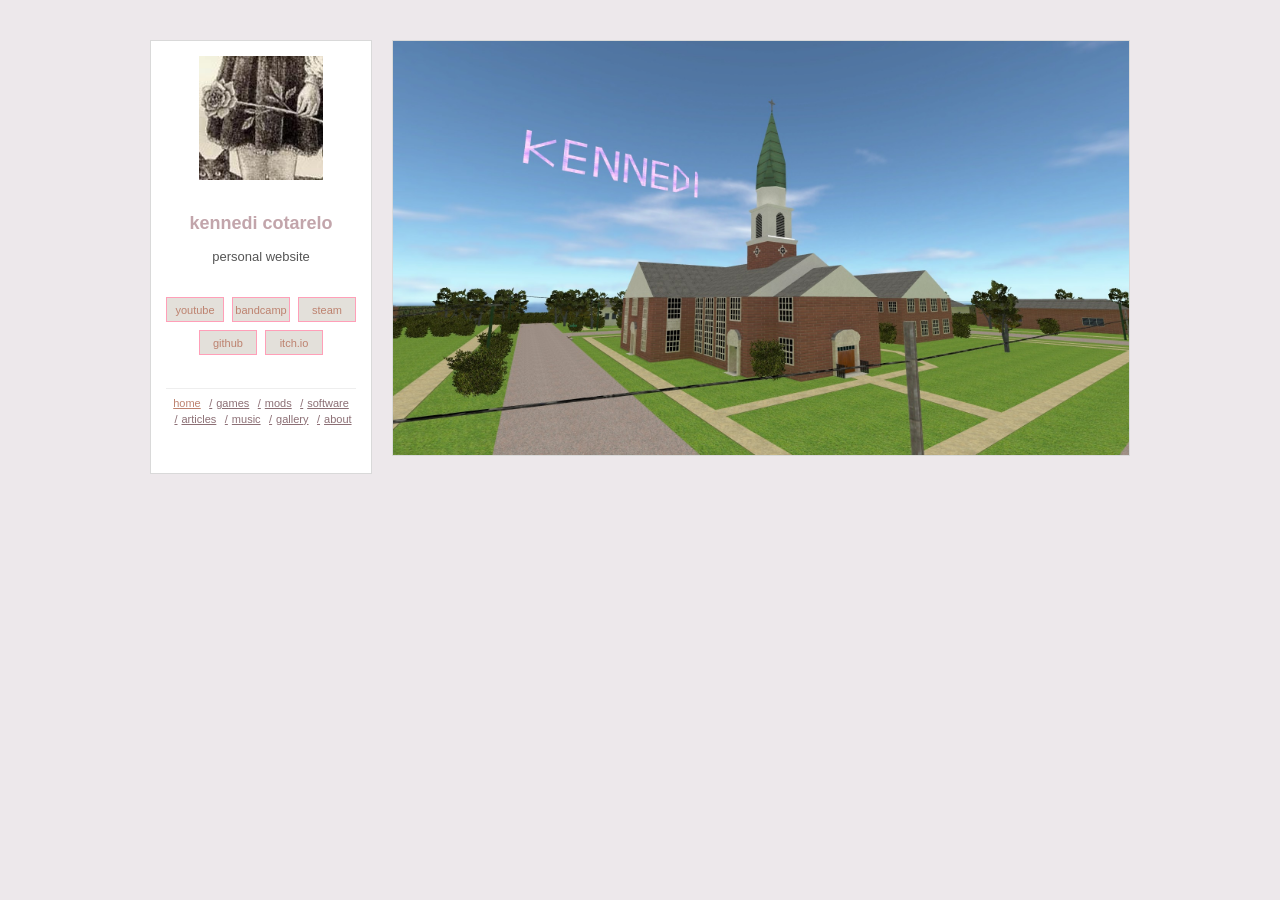
<file: index.html>
<!DOCTYPE html>
<html lang="en">
<head>
<meta charset="UTF-8">
<meta name="viewport" content="width=device-width, initial-scale=1.0"/>

<title>kennedi</title>
<link rel="icon" type="image/x-icon" href="images/tablogo.ico">
<link rel="stylesheet" href="style.css">
</head>

<body>

<div class="container">

    <!-- Sidebar -->

    <div class="sidebar"> 	

        <div class="profile">

            <img
              src="images/profile.jpg"
              class="profile-pic">
<br>
            <h2>kennedi cotarelo</h2>
            <p style="text-align: center;">
                personal website<br>
            </p>
<br>
<div class="linktree">
    <a href="https://www.youtube.com/@kennedimcotarelo">youtube</a>
    <a href="https://bandcamp.com/kennedicotarelo">bandcamp</a>
    <a href="https://steamcommunity.com/id/perfumedflowers">steam</a>
    <a href="https://github.com/kennedicotarelo">github</a>
    <a href="https://kennedi-cotarelo.itch.io/">itch.io</a>
</div>
<br>

            <div class="links">

                <a href="#" class="active" onclick="showPage(event,'home')">home</a>
                <a href="#" onclick="showPage(event,'games')">games</a>
                <a href="#" onclick="showPage(event,'mods')">mods</a>
                <a href="#" onclick="showPage(event,'software')">software</a>
                <a href="#" onclick="showPage(event,'articles')">articles</a>
                <a href="#" onclick="showPage(event,'music')">music</a>
                <a href="#" onclick="showPage(event,'gallery')">gallery</a>
                <a href="#" onclick="showPage(event,'about')">about</a>

            </div>

        </div>

    </div>

    <div class="content">

        <!-- HOME -->

        <section id="home" class="page active">

            <div class="post">

                <img src="images/gallery/kenwood.jpg">

            </div>


        </section>

        <!-- GAMES -->

        <section id="games" class="page">

            <div class="post">

                <div class="post-content">


            <div class="boxalt">
<br>
	<h3>official games</h3>
<br>
<a href="ascension.html" target="_self" class="click">Ascension</a>
<br><br>
<a href="destroy.html" target="_self" class="click"><span>Destroy: Rebuilt Complete Edition</h3></l></a>
<br><br>
<a href="tenebrific.html" target="_self" class="click"><l>Tenebrific - The Dark Hope</hp></l></a>
<br><br><br>
	<h3>test games</h3>
<br>
<a href="" target="_self" class="click"><l>Social Distance Bar Fight (Visual Novel Test)</hp></l></a>
<br>
<a href="" target="_self" class="click"><l>Penumbra Black Plague Demo (Flash Version 2018)</hp></l></a>
<br><br>
<br><br>
                <br><br>

                </div>

            </div>

        </section>

        <!-- MODS -->

        <section id="mods" class="page">

            <div class="post">

                <div class="post-content">


            <div class="boxalt">
<br>
	<h3 class="blink-text">goldsrc mods</h3>
<br>
<a href="" target="_self" class="click">Kiddin' gSource</a>
<br><br>
<a href="" target="_self" class="click">Half-Life: Lambda Collection Remaster</a>
<br><br>
<a href="" target="_self" class="click">Counter-Strike Purple</a>
<br><br>
<a href="" target="_self" class="click">Vampire Slayer: Chapter VII</a>
<br><br><br>
	<h3 class="blink-text">goldsrc maps</h3>
<br>
<a href="mods/fy_rickroll.zip" target="_self" class="click">fy_rickroll (cs 1.6)</a>
<br><br>
<a href="mods/rickroll.zip" target="_self" class="click">rickroll</a>
<br><br>
<a href="mods/chinadoll.zip" target="_self" class="click">chinadoll</a>
<br><br>
<a href="mods/kenwood.zip" target="_self" class="click">500 Kenwood Ave</a>
<br><br>
<a href="mods/redmark.zip" target="_self" class="click">redmark</a>
<br><br>
<a href="mods/brokenlight.zip" target="_self" class="click">brokenlight</a>
<br><br>
<a href="mods/map1.zip" target="_self" class="click">Map1</a>
<br><br>
<a href="mods/sewerfoliage.zip" target="_self" class="click">sewerfoliage</a>
<br><br>
<a href="mods/pitilesscensors.zip" target="_self" class="click">pitilesscensors</a>
<br><br>
<a href="mods/c1a02020.zip" target="_self" class="click">Black Mesa 2020</a>
<br><br>
<a href="mods/montparnasse.zip" target="_self" class="click">montparnasse</a>
<br><br>
<a href="mods/calmnight.zip" target="_self" class="click">calmnight</a>
<br><br>
<a href="mods/comfymental.zip" target="_self" class="click">comfymental</a>
<br><br>
<a href="mods/emptysickness.zip" target="_self" class="click">emptysickness</a>
<br><br>
<a href="mods/livelysickness.zip" target="_self" class="click">livelysickness</a>
<br><br>
<a href="mods/safecabin.zip" target="_self" class="click">safecabin</a>
<br><br>
<a href="mods/majortom.zip" target="_self" class="click">majortom</a>
<br><br>
<a href="mods/fm_lobby.zip" target="_self" class="click">fm_lobby (tfc)</a>
<br><br>
<a href="mods/fm_safecabin.7z" target="_self" class="click">fm_safecabin (tfc)</a>
<br><br><br>
	<h3 class="blink-text">half-life addons</h3>
<br>
<a href="mods/aesthetic_menu_theme.zip" target="_self" class="click">Aesthetic Menu Theme</a>
<br><br>
<a href="mods/my_maudlin_career_theme" target="_self" class="click">My Maudlin Career Menu Theme</a>
<br><br>
<a href="https://github.com/kennedicotarelo/Half-Life-Upscaled-High-Contrast-Textures/releases/tag/release" target="_self" class="click">Upscaled High Contrast Textures</a>
<br><br>
<a href="mods/cute_sven_co-op_weapons_pack.zip" target="_self" class="click">Cute Sven Co-op Weapon Pack</a>
<br><br>
<a href="mods/aom_refined_classic_weapons.zip" target="_self" class="click">Afraid of Monsters Refined Weapon Pack</a>
<br><br>
<a href="mods/cirno_gauss_hand.zip" target="_self" class="click">Cirno Gauss Hand</a>
<br><br>
<a href="mods/ex-ans_spray.zip" target="_self" class="click">EX-ANS Spray</a>
<br><br><br>
	<h3 class="blink-text">counter-strike 1.6</h3>
<br>
<a href="" target="_self" class="click">Modern Warfare Weapon Pack (Female Hands)</a>
<br><br>
<a href="mods/cs_16_css_menu.zip" target="_self" class="click">CSS + CS 1.6 Menu Theme</a>
<br><br><br>
	<h3 class="blink-text">cry of fear</h3>
<br>
<a href="mods/heartbroken_game_over_replacement.zip" target="_self"  class="click">Heartbroken Game Over Replacement</a>
<br><br><br>
	<h3 class="blink-text">garry's mod</h3>
<br>
<a href="https://steamcommunity.com/sharedfiles/filedetails/?id=3748818096" target="_self"  class="click">Custom MP3 Player</a>
<br><br>
<a href="https://steamcommunity.com/sharedfiles/filedetails/?id=3747157190" target="_self"  class="click">Flower HUD</a>
<br><br>
<a href="https://steamcommunity.com/sharedfiles/filedetails/?id=3749257711" target="_self"  class="click">Psychological Vignette</a>
<br><br>
<a href="https://steamcommunity.com/sharedfiles/filedetails/?id=3755214870" target="_self"  class="click">Wolfenstein Veil Powers</a>
<br><br><br>
	<h3 class="blink-text">garry's mod maps</h3>
<br>
<a href="https://steamcommunity.com/sharedfiles/filedetails/?id=1085509660" target="_self"  class="click">Greenfield Sandbox</a>
<br><br>
                <br><br>

                </div>

            </div>

        </section>

        <!-- SOFTWARE -->

        <section id="software" class="page">

            <div class="post">

                <div class="post-content">


            <div class="boxalt">
<br>
	<h3 class="blink-text">chatting</h3>
<br>
<a href="https://github.com/kennedicotarelo/Kedr-Desktop-Client/releases/tag/kedr" target="_self" class="click">Kedr Desktop Client</a>
                <br><br>
<a href="" target="_self" class="click">LanChat</a>
                <br><br><br>
	<h3 class="blink-text">utility</h3>
<br>
<a href="https://github.com/kennedicotarelo/P2P-Screen-Sharing/releases/tag/release" target="_self" class="click">P2P Screen Sharing</a>
                <br><br>
<a href="" target="_self" class="click">Personal AES-256 Encryption</a>
                <br><br>
<a href="https://github.com/kennedicotarelo/17s-Buddies-Browser/releases/tag/final" target="_self" class="click">17's Buddies Browser</a>
                <br><br>

                </div>

            </div>

        </section>

        <!-- ARTICLES -->

        <section id="articles" class="page">

            <div class="post">

                <div class="post-content">


            <div class="boxalt">
<br><br><br>
<a href="beyondwhatwehear.html" target="_self" class="click">Beyond What We Hear</a>
<br><br>
<a href="factions.html" target="_self" class="click">Factions</a>
<br><br>
<a href="calumnysdominion.html" target="_self" class="click">Calumny's Dominion</a>
<br><br>
<a href="degenerates.html" target="_self" class="click">Degenerates</a>
<br><br>
<a href="declineofindividuality.html" target="_self" class="click">Decline of Individuality</a>
<br><br>
<a href="toxicityofourcity.html" target="_self" class="click">Toxicity of Our City</a>
<br><br>
<a href="aculturebuiltonattention.html" target="_self"class="click">A Culture Built on Attention</a>
<br><br>
<a href="thefadeofcompleteworlds.html" target="_self" class="click">The Fade of Complete Worlds</a>
                <br><br><br><br><br><br><br><br><br><br><br><br><br><br>

                </div>

            </div>

        </section>

        <!-- MUSIC -->

        <section id="music" class="page">

            <div class="post">

                <div class="post-content">


            <div class="boxalt">
<br>
<h3 class="blink-text">official music</h3>
<br>
<a href="tracks\kenndii - Give a Life.mp3" target="_self" class="click">kenndii - give a life</a>

<br><br><br>

<h3 class="blink-text">official soundtracks</h3>	
<br>

<a href="tracks\Ascension - Our Past Lives.mp3" target="_self" class="click">Ascension - Our Past Lives</a>
<br><br>
<a href="tracks\Ascension - Los(t) Angel.mp3" target="_self" class="click">Ascension - Los(t) Angel</a>
<br><br>
<a href="tracks\Ascension - Entering Nowhere.mp3" target="_self" class="click">Ascension - Entering Nowhere</a>
<br><br>
<a href="tracks\Ascension - Be My Witness" target="_self" class="click">Ascension - Be My Witness</a>
<br><br>
<a href="tracks\Ascension - Debilitated Heart.mp3" target="_self" class="click">Ascension - Debilitated Heart</a>
<br><br>
<a href="tracks\Ascension - Truth Within Lies.mp3" target="_self" class="click">Ascension - Truth Within Lies</a>

<br><br>
            </div>

        </section>

        <!-- GALLERY -->

        <section id="gallery" class="page">

            <div class="gallerypost">

                <div class="post-content">

            <div class="box">
<br>
<div class="zoom-gallery">
  <img src="images/gallery/fadinglifeoriginal.jpg" data-title="'fading life' cover without title">
  <img src="images/gallery/outtabox.jpg" data-title="'kenken out of box' by celine (2026)">
  <img src="images/gallery/cutie_pie.png" data-title="'cutie pie' (aka outtabox) by andrzej monastyrnyj (2026)">
  <img src="images/gallery/masculinfeminen_colorized.jpg" data-title="masculin féminin (1966) - colorize work">
  <img src="images/gallery/calmnight.jpg" data-title="calm night">
  <img src="images/gallery/safecabin.jpg" data-title="safe cabin">
  <img src="images/gallery/emptysickness.jpg" data-title="empty sickness">
  <img src="images/gallery/montparnasse.jpg" data-title="montparnasse">
  <img src="images/gallery/pitilesscensors.jpg" data-title="pitiless censors">
  <img src="images/gallery/blackmesa2020.jpg" data-title="black mesa 2020">
  <img src="images/gallery/redmark.jpg" data-title="red mark">
  <img src="images/gallery/chinadolls.jpg" data-title="china doll">
  <img src="images/gallery/rickroll.jpg" data-title="rick roll">
</div>

                </div>

            </div>

        </section>

        <!-- ABOUT -->

        <section id="about" class="page">

            <div class="post">

                <div class="post-content">
<br><br>
<b><p class="center">game developer, director, writer and composer </p></b>
<br><br><br>
</p>
<br>
<i><l>"art should stay as it is, not as a product"</l></i>
<br>
<br>
<br>
<br>
<div class="hint-wrap">

     <l> (2026) kennedi monika cotarelo / defectus® </l> <br>
everything here is made with intention and care, and is meant to be experienced only in its original form <br> 
my contents are exclusive to my uploads—any upload found elsewhere has not been shared or authorized by me <br>
please do not reupload, redistribute, alter, or remix any part of this content without permission <br>
no income is generated from creations, no donations or financial contributions are accepted <br>
all third-party materials remain the property of their respective creators <br>
  </span>
</div>

                </div>

            </div>

        </section>

<script>
function showPage(event, pageId){

    event.preventDefault();

    document.querySelectorAll(".page").forEach(page=>{
        page.classList.remove("active");
    });

    document.getElementById(pageId).classList.add("active");

    document.querySelectorAll(".links a").forEach(link=>{
        link.classList.remove("active");
    });

    event.currentTarget.classList.add("active");
}

/*  IMAGE VIEWER  */

const tooltip = document.createElement("div");
tooltip.className = "zoom-tooltip";
document.body.appendChild(tooltip);

function showTooltip(e, text) {
  tooltip.textContent = text || "";
  tooltip.style.left = e.clientX + "px";
  tooltip.style.top = e.clientY + "px";
  tooltip.style.opacity = "1";
}

function hideTooltip() {
  tooltip.style.opacity = "0";
}

(function () {

  function createViewer(src, title) {

    const viewer = document.createElement("div");
    viewer.className = "zoom-viewer";

    const backdrop = document.createElement("div");
    backdrop.className = "zoom-backdrop";

    const img = document.createElement("img");
    img.src = src;

    const closeBtn = document.createElement("div");
    closeBtn.className = "zoom-close";
    closeBtn.textContent = "✕";

    const titleEl = document.createElement("div");
    titleEl.className = "zoom-title";
    titleEl.textContent = title || "";

    viewer.appendChild(backdrop);
    viewer.appendChild(img);
    viewer.appendChild(closeBtn);
    viewer.appendChild(titleEl);

    document.body.appendChild(viewer);

viewer.addEventListener("click", (e) => {
  e.stopPropagation();
});

img.addEventListener("click", (e) => {
  e.stopPropagation();
});

    let scale = 1;
    let x = 0;
    let y = 0;


function render() {
  img.style.transform =
    `translate(calc(-50% + ${x}px), calc(-50% + ${y}px)) scale(${scale})`;
}

    function close() {
      viewer.remove();
    }

    closeBtn.addEventListener("click", (e) => {
      e.stopPropagation();
      close();
    });

	backdrop.addEventListener("click", (e) => {
 	 e.preventDefault();
 	 e.stopPropagation();
 	 close();
	});

    viewer.addEventListener("wheel", (e) => {
      e.preventDefault();

      const step = 0.15;
      scale += (e.deltaY < 0 ? 1 : -1) * step;
      scale = Math.max(1, Math.min(6, scale));

      render();
    }, { passive: false });

    render();
  }

  document.querySelectorAll(".zoom-gallery img").forEach(img => {
    img.addEventListener("click", () => {
      createViewer(img.src, img.dataset.title);
    });
  });

})();

document.querySelectorAll(".zoom-gallery img").forEach(img => {

  img.addEventListener("mouseenter", (e) => {
    showTooltip(e, img.dataset.title);
  });

  img.addEventListener("mousemove", (e) => {
    showTooltip(e, img.dataset.title);
  });

  img.addEventListener("mouseleave", hideTooltip);

});

</script>

</body>
</html>
</file>
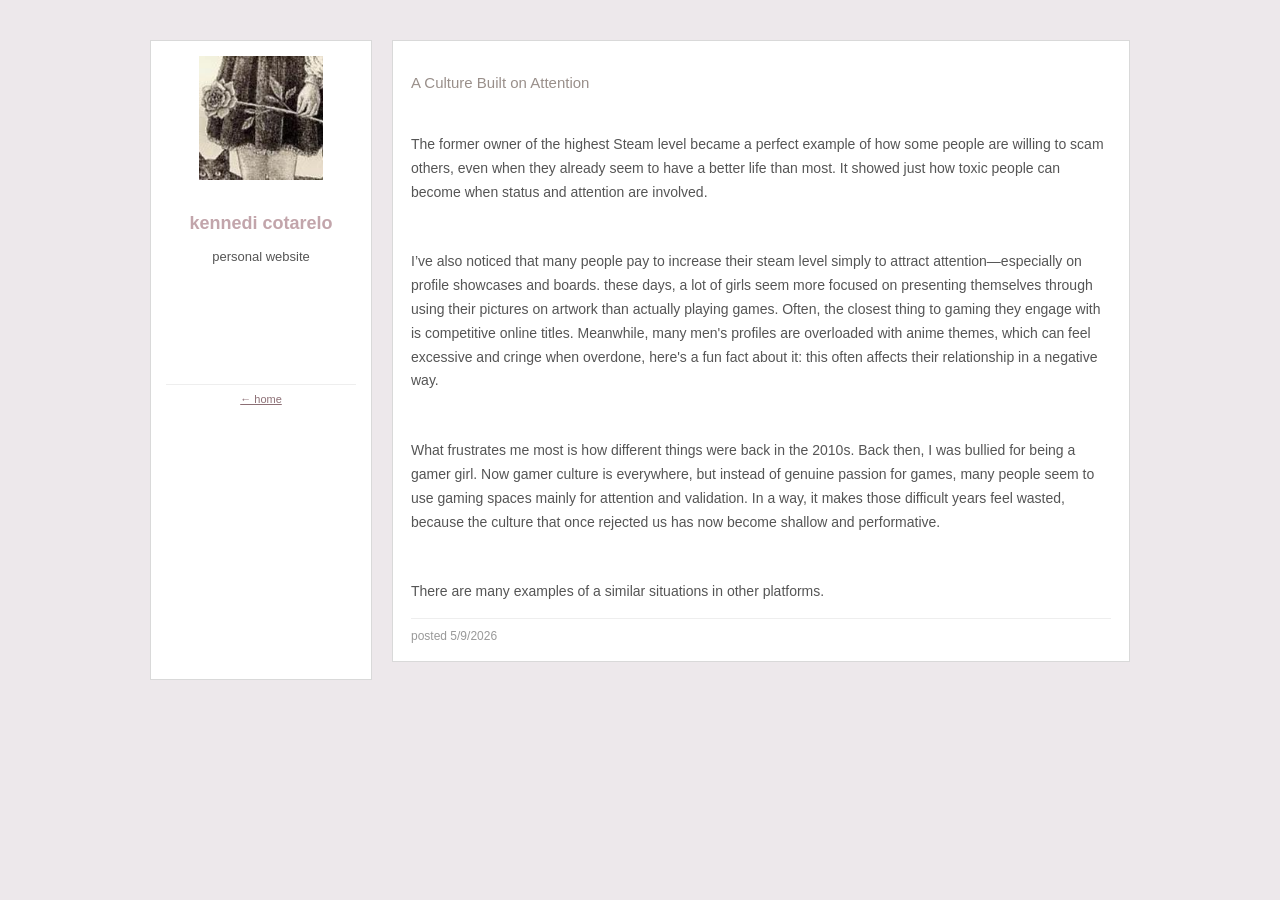
<file: aculturebuiltonattention.html>
<!DOCTYPE html>
<html lang="en">
<head>
<meta charset="UTF-8">
<meta name="viewport" content="width=device-width, initial-scale=1.0"/>

<title>kennedi</title>
<link rel="icon" type="image/x-icon" href="images/tablogo.ico">
<link rel="stylesheet" href="style.css">
</head>

<body>

<div class="container">

    <!-- Sidebar -->

    <div class="sidebar"> 	

        <div class="profile">

            <img
              src="images/profile.jpg"
              class="profile-pic">
<br>
            <h2>kennedi cotarelo</h2>
            <p style="text-align: center;">
                personal website<br>
            </p>

            <br><br><br><br><br>
            <div class="links">
                <a href="index.html">← home</a>
            </div>

        </div>

    </div>

    <div class="content">

            <div class="post">

                <div class="post-content">

                    <h3>A Culture Built on Attention</h3>
			<br>
                    <p> The former owner of the highest Steam level became a perfect example of how some people are willing to scam others, even when they already seem to have a better life than most. It showed just how toxic people can become when status and attention are involved.</p><br>

<p>I’ve also noticed that many people pay to increase their steam level simply to attract attention—especially on profile showcases and boards. these days, a lot of girls seem more focused on presenting themselves through using their pictures on artwork than actually playing games. Often, the closest thing to gaming they engage with is competitive online titles. Meanwhile, many men's profiles are overloaded with anime themes, which can feel excessive and cringe when overdone, here's a fun fact about it: this often affects their relationship in a negative way.</p><br>

<p>What frustrates me most is how different things were back in the 2010s. Back then, I was bullied for being a gamer girl. Now gamer culture is everywhere, but instead of genuine passion for games, many people seem to use gaming spaces mainly for attention and validation. In a way, it makes those difficult years feel wasted, because the culture that once rejected us has now become shallow and performative.</p>
<br>
<p>There are many examples of a similar situations in other platforms.</p>

                    <div class="footer">
                        posted 5/9/2026
                    </div>

                </div>

            </div>


</body>
</html>
</file>
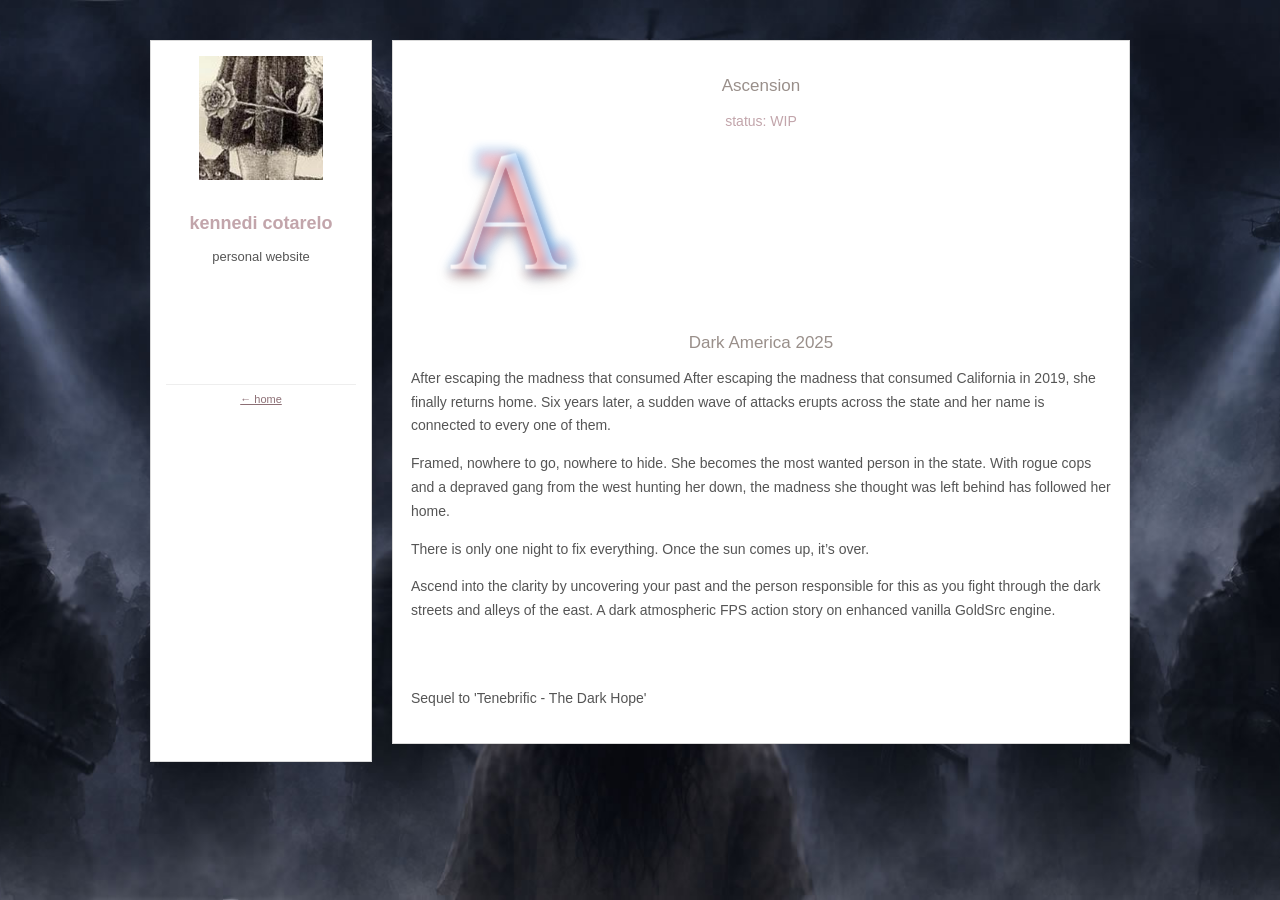
<file: ascension.html>
<!DOCTYPE html>
<html lang="en">
<head>
<meta charset="UTF-8">
<meta name="viewport" content="width=device-width, initial-scale=1.0"/>

<title>kennedi</title>
<link rel="icon" type="image/x-icon" href="images/tablogo.ico">
<link rel="stylesheet" href="style.css">

<style>
body{
    background:#EDE8EB;
    font-family:Arial, Helvetica, sans-serif;
    color:#555;
    cursor:url("images/cursor.webp") 32 32, auto;

    background-image: url("images/games_mods/ascension/ascension.jpg");
    background-size: cover;
    background-position: center;
    background-repeat: no-repeat;
    background-attachment: fixed;
}


h3{
    font-size:17px;
    color:#C2A5AB;
    margin-bottom:10px;
    text-align: center;
}

h4{
    font-size:13px;
    color:#C2A5AB;
    margin-bottom:10px;
    text-align: center;
}
</style>
</head>

<body>

<div class="container">

    <!-- Sidebar -->

    <div class="sidebar"> 	

        <div class="profile">

            <img
              src="images/profile.jpg"
              class="profile-pic">
<br>
            <h2>kennedi cotarelo</h2>
            <p style="text-align: center;">
                personal website<br>
            </p>

            <br><br><br><br><br>
            <div class="links">
                <a href="index.html">← home</a>
            </div>

        </div>

    </div>

    <div class="content">

            <div class="post">

                <div class="post-content">

                    <h3>Ascension</h3>
	      <p class="datecenter"">status: WIP</p>
<br>
<div class="logo-container">
    <img src="images/games_mods/ascension/ascensionlogo.png">
</div>
			<br>
			<br>
			<br>
<h3> Dark America 2025 </h3>
                    <p> After escaping the madness that consumed After escaping the madness that consumed California in 2019, she finally returns home. Six years later, a sudden wave of attacks erupts across the state and her name is connected to every one of them.</p>

<p>Framed, nowhere to go, nowhere to hide. She becomes the most wanted person in the state. With rogue cops and a depraved gang from the west hunting her down, the madness she thought was left behind has followed her home.</p>

<p>There is only one night to fix everything. Once the sun comes up, it’s over.</p>

<p>Ascend into the clarity by uncovering your past and the person responsible for this as you fight through the dark streets and alleys of the east. A dark atmospheric FPS action story on enhanced vanilla GoldSrc engine.</p>


<br>
<br>
<p>Sequel to 'Tenebrific - The Dark Hope'</p>

                </div>

            </div>

</body>
</html>
</file>
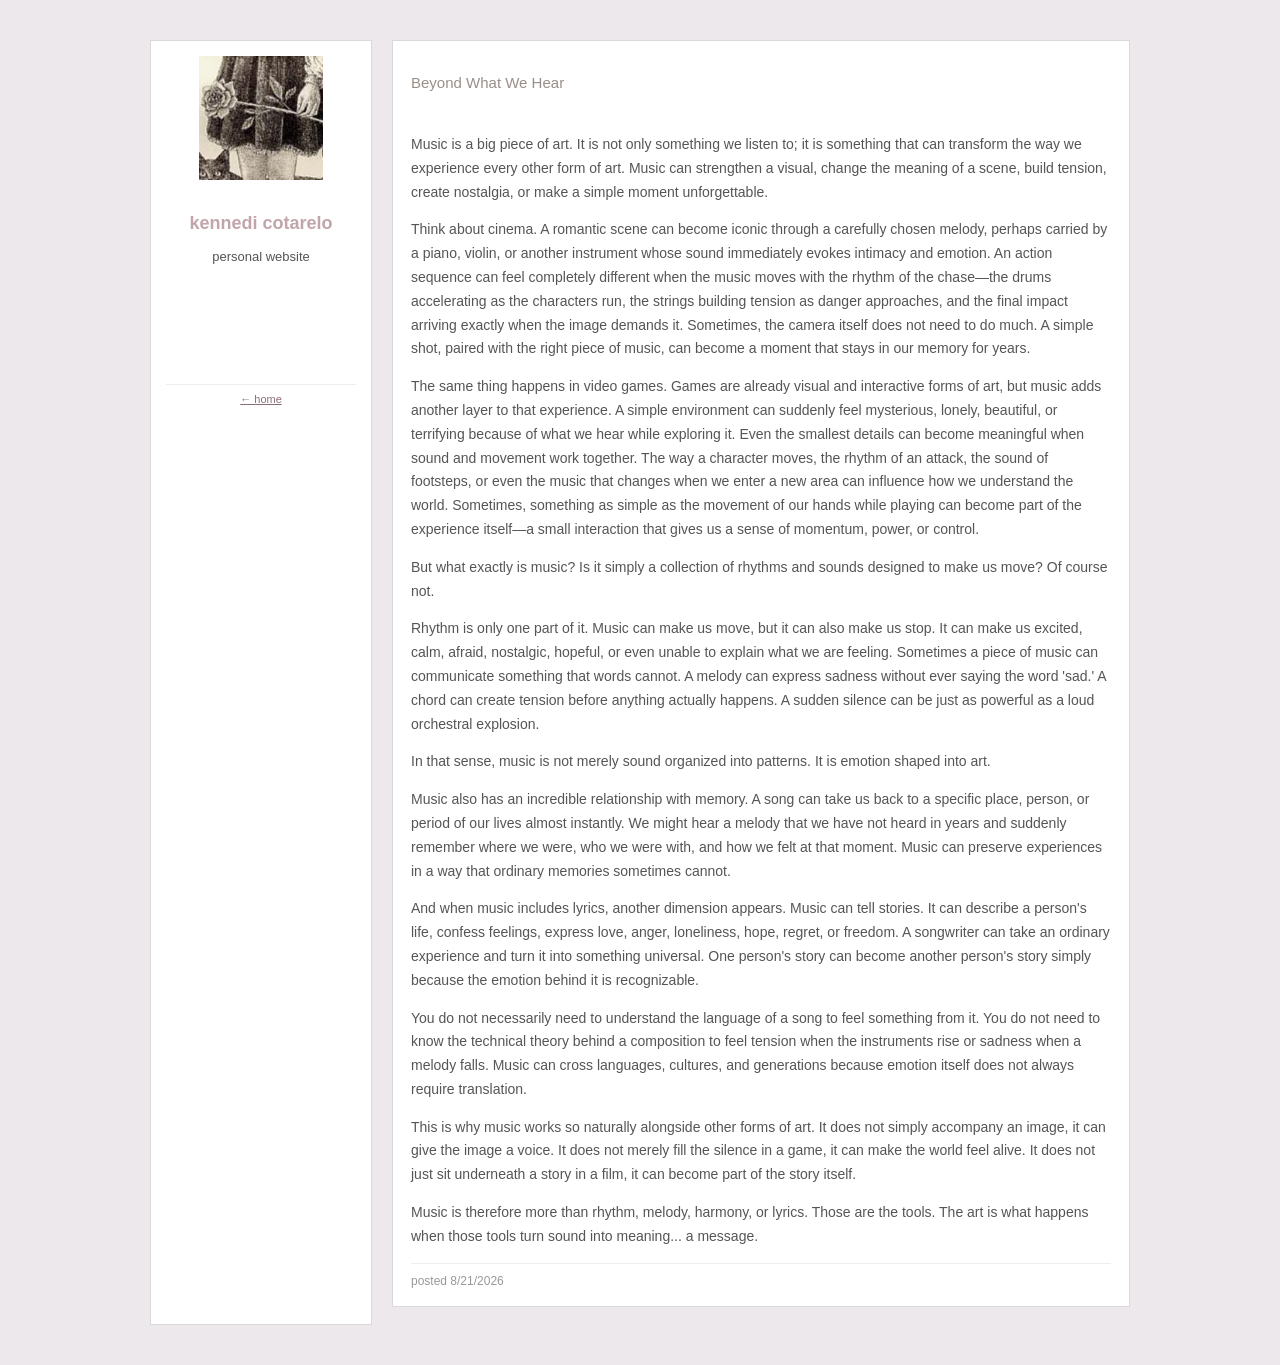
<file: beyondwhatwehear.html>
<!DOCTYPE html>
<html lang="en">
<head>
<meta charset="UTF-8">
<meta name="viewport" content="width=device-width, initial-scale=1.0"/>

<title>kennedi</title>
<link rel="icon" type="image/x-icon" href="images/tablogo.ico">
<link rel="stylesheet" href="style.css">
</head>

<body>

<div class="container">

    <!-- Sidebar -->

    <div class="sidebar"> 	

        <div class="profile">

            <img
              src="images/profile.jpg"
              class="profile-pic">
<br>
            <h2>kennedi cotarelo</h2>
            <p style="text-align: center;">
                personal website<br>
            </p>

            <br><br><br><br><br>
            <div class="links">
                <a href="index.html">← home</a>
            </div>

        </div>

    </div>

    <div class="content">

            <div class="post">

                <div class="post-content">

                    <h3>Beyond What We Hear</h3>
			<br>
                    <p>Music is a big piece of art. It is not only something we listen to; it is something that can transform the way we experience every other form of art. Music can strengthen a visual, change the meaning of a scene, build tension, create nostalgia, or make a simple moment unforgettable.</p>

<p>Think about cinema. A romantic scene can become iconic through a carefully chosen melody, perhaps carried by a piano, violin, or another instrument whose sound immediately evokes intimacy and emotion. An action sequence can feel completely different when the music moves with the rhythm of the chase—the drums accelerating as the characters run, the strings building tension as danger approaches, and the final impact arriving exactly when the image demands it. Sometimes, the camera itself does not need to do much. A simple shot, paired with the right piece of music, can become a moment that stays in our memory for years.</p>

<p>The same thing happens in video games. Games are already visual and interactive forms of art, but music adds another layer to that experience. A simple environment can suddenly feel mysterious, lonely, beautiful, or terrifying because of what we hear while exploring it. Even the smallest details can become meaningful when sound and movement work together. The way a character moves, the rhythm of an attack, the sound of footsteps, or even the music that changes when we enter a new area can influence how we understand the world. Sometimes, something as simple as the movement of our hands while playing can become part of the experience itself—a small interaction that gives us a sense of momentum, power, or control.</p>

<p>But what exactly is music? Is it simply a collection of rhythms and sounds designed to make us move? Of course not.</p>

<p>Rhythm is only one part of it. Music can make us move, but it can also make us stop. It can make us excited, calm, afraid, nostalgic, hopeful, or even unable to explain what we are feeling. Sometimes a piece of music can communicate something that words cannot. A melody can express sadness without ever saying the word 'sad.' A chord can create tension before anything actually happens. A sudden silence can be just as powerful as a loud orchestral explosion.</p>

<p>In that sense, music is not merely sound organized into patterns. It is emotion shaped into art.</p>

<p>Music also has an incredible relationship with memory. A song can take us back to a specific place, person, or period of our lives almost instantly. We might hear a melody that we have not heard in years and suddenly remember where we were, who we were with, and how we felt at that moment. Music can preserve experiences in a way that ordinary memories sometimes cannot.</p>

<p>And when music includes lyrics, another dimension appears. Music can tell stories. It can describe a person's life, confess feelings, express love, anger, loneliness, hope, regret, or freedom. A songwriter can take an ordinary experience and turn it into something universal. One person's story can become another person's story simply because the emotion behind it is recognizable.</p>

<p>You do not necessarily need to understand the language of a song to feel something from it. You do not need to know the technical theory behind a composition to feel tension when the instruments rise or sadness when a melody falls. Music can cross languages, cultures, and generations because emotion itself does not always require translation.</p>

<p>This is why music works so naturally alongside other forms of art. It does not simply accompany an image, it can give the image a voice. It does not merely fill the silence in a game, it can make the world feel alive. It does not just sit underneath a story in a film, it can become part of the story itself.</p>

<p>Music is therefore more than rhythm, melody, harmony, or lyrics. Those are the tools. The art is what happens when those tools turn sound into meaning... a message.</p>


                    <div class="footer">
                        posted 8/21/2026
                    </div>

                </div>

            </div>

</body>
</html>
</file>
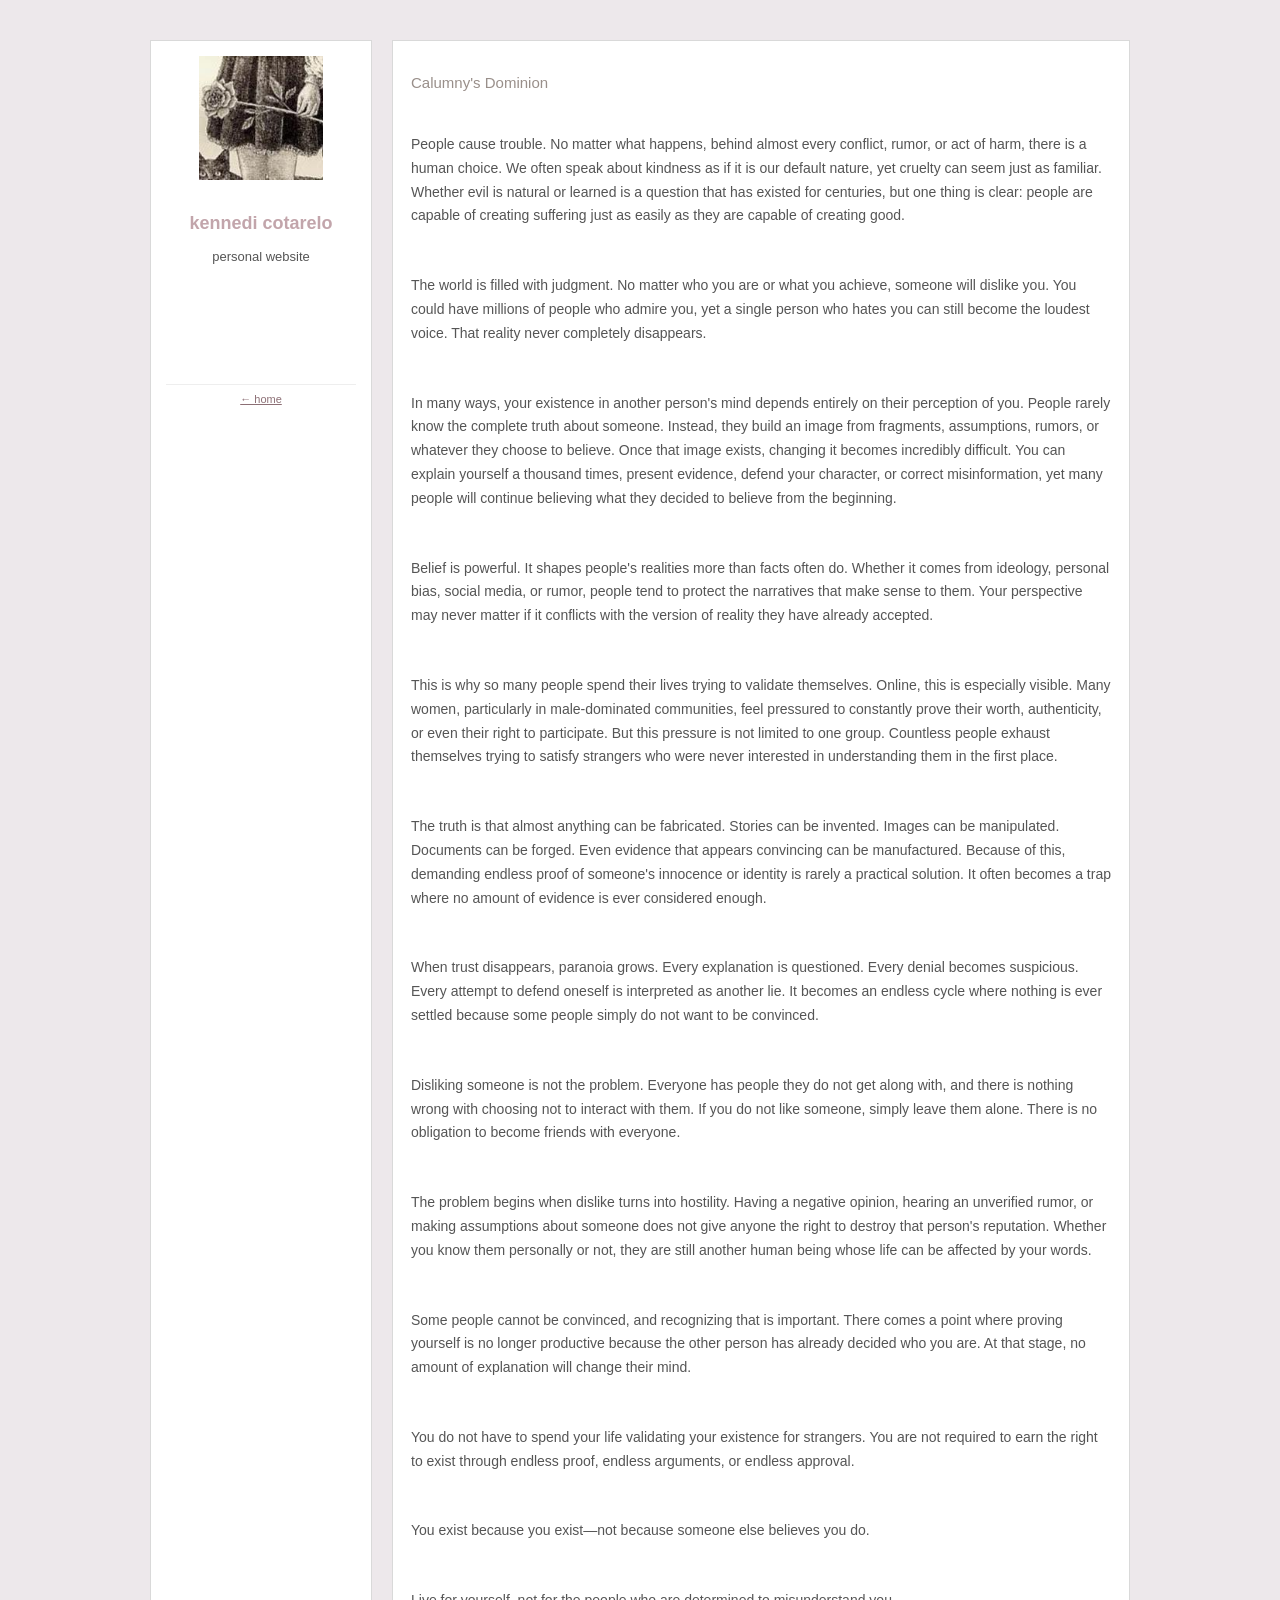
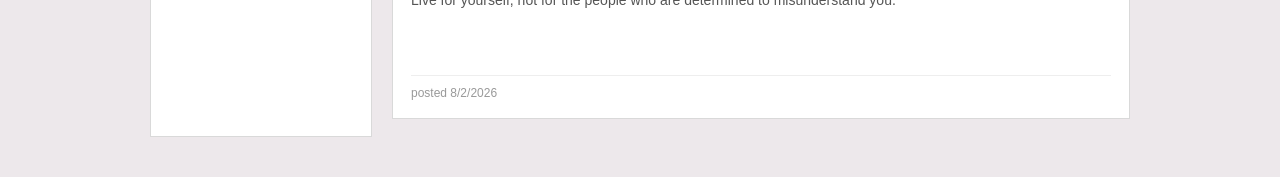
<file: calumnysdominion.html>
<!DOCTYPE html>
<html lang="en">
<head>
<meta charset="UTF-8">
<meta name="viewport" content="width=device-width, initial-scale=1.0"/>

<title>kennedi</title>
<link rel="icon" type="image/x-icon" href="images/tablogo.ico">
<link rel="stylesheet" href="style.css">
</head>

<body>

<div class="container">

    <!-- Sidebar -->

    <div class="sidebar"> 	

        <div class="profile">

            <img
              src="images/profile.jpg"
              class="profile-pic">
<br>
            <h2>kennedi cotarelo</h2>
            <p style="text-align: center;">
                personal website<br>
            </p>

            <br><br><br><br><br>
            <div class="links">
                <a href="index.html">← home</a>
            </div>

        </div>

    </div>

    <div class="content">

            <div class="post">

                <div class="post-content">

                    <h3>Calumny's Dominion</h3>
			<br>
                    <p> People cause trouble. No matter what happens, behind almost every conflict, rumor, or act of harm, there is a human choice. We often speak about kindness as if it is our default nature, yet cruelty can seem just as familiar. Whether evil is natural or learned is a question that has existed for centuries, but one thing is clear: people are capable of creating suffering just as easily as they are capable of creating good.</p><br>

                    <p> The world is filled with judgment. No matter who you are or what you achieve, someone will dislike you. You could have millions of people who admire you, yet a single person who hates you can still become the loudest voice. That reality never completely disappears.</p><br>

                    <p> In many ways, your existence in another person's mind depends entirely on their perception of you. People rarely know the complete truth about someone. Instead, they build an image from fragments, assumptions, rumors, or whatever they choose to believe. Once that image exists, changing it becomes incredibly difficult. You can explain yourself a thousand times, present evidence, defend your character, or correct misinformation, yet many people will continue believing what they decided to believe from the beginning.</p><br>

                    <p> Belief is powerful. It shapes people's realities more than facts often do. Whether it comes from ideology, personal bias, social media, or rumor, people tend to protect the narratives that make sense to them. Your perspective may never matter if it conflicts with the version of reality they have already accepted.</p><br>

                    <p> This is why so many people spend their lives trying to validate themselves. Online, this is especially visible. Many women, particularly in male-dominated communities, feel pressured to constantly prove their worth, authenticity, or even their right to participate. But this pressure is not limited to one group. Countless people exhaust themselves trying to satisfy strangers who were never interested in understanding them in the first place.</p><br>

                    <p> The truth is that almost anything can be fabricated. Stories can be invented. Images can be manipulated. Documents can be forged. Even evidence that appears convincing can be manufactured. Because of this, demanding endless proof of someone's innocence or identity is rarely a practical solution. It often becomes a trap where no amount of evidence is ever considered enough.</p><br>

                    <p> When trust disappears, paranoia grows. Every explanation is questioned. Every denial becomes suspicious. Every attempt to defend oneself is interpreted as another lie. It becomes an endless cycle where nothing is ever settled because some people simply do not want to be convinced.</p><br>

                    <p> Disliking someone is not the problem. Everyone has people they do not get along with, and there is nothing wrong with choosing not to interact with them. If you do not like someone, simply leave them alone. There is no obligation to become friends with everyone.</p><br>

                    <p> The problem begins when dislike turns into hostility. Having a negative opinion, hearing an unverified rumor, or making assumptions about someone does not give anyone the right to destroy that person's reputation. Whether you know them personally or not, they are still another human being whose life can be affected by your words.</p><br>

                    <p> Some people cannot be convinced, and recognizing that is important. There comes a point where proving yourself is no longer productive because the other person has already decided who you are. At that stage, no amount of explanation will change their mind.</p><br>

                    <p> You do not have to spend your life validating your existence for strangers. You are not required to earn the right to exist through endless proof, endless arguments, or endless approval.
</p><br>

                    <p> You exist because you exist—not because someone else believes you do.</p><br>

                    <p> Live for yourself, not for the people who are determined to misunderstand you.</p><br>


<br>

                    <div class="footer">
                        posted 8/2/2026
                    </div>

                </div>

            </div>

</body>
</html>
</file>
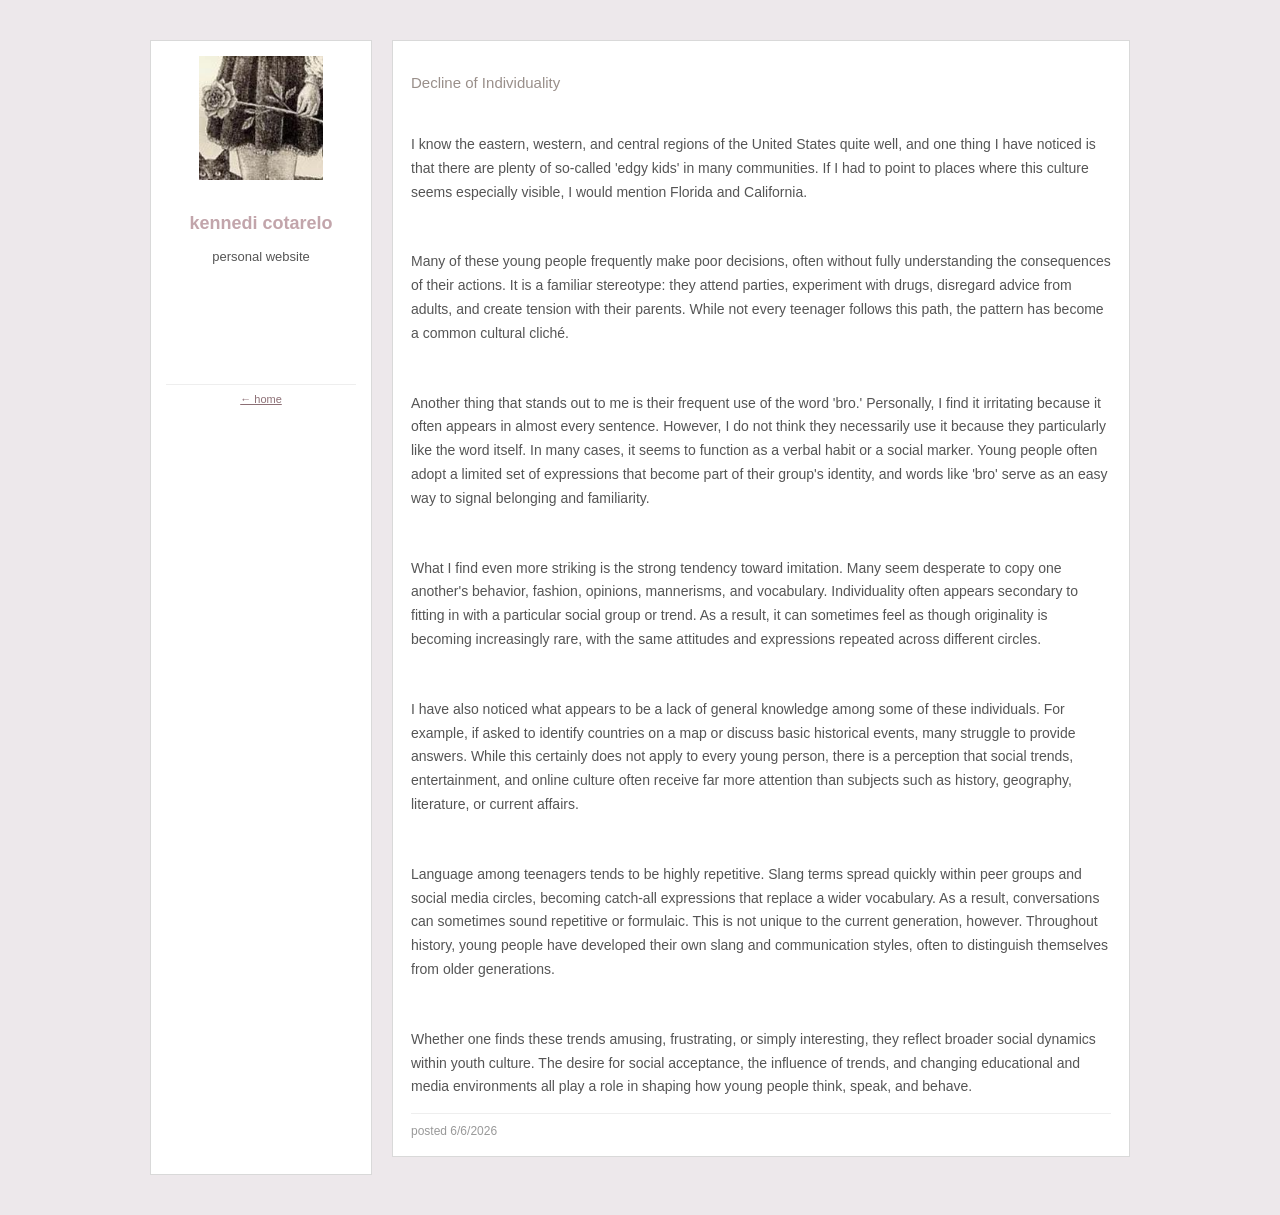
<file: declineofindividuality.html>
<!DOCTYPE html>
<html lang="en">
<head>
<meta charset="UTF-8">
<meta name="viewport" content="width=device-width, initial-scale=1.0"/>

<title>kennedi</title>
<link rel="icon" type="image/x-icon" href="images/tablogo.ico">
<link rel="stylesheet" href="style.css">
</head>

<body>

<div class="container">

    <!-- Sidebar -->

    <div class="sidebar"> 	

        <div class="profile">

            <img
              src="images/profile.jpg"
              class="profile-pic">
<br>
            <h2>kennedi cotarelo</h2>
            <p style="text-align: center;">
                personal website<br>
            </p>

            <br><br><br><br><br>
            <div class="links">
                <a href="index.html">← home</a>
            </div>

        </div>

    </div>

    <div class="content">

            <div class="post">

                <div class="post-content">

                    <h3>Decline of Individuality</h3>
			<br>
                    <p>I know the eastern, western, and central regions of the United States quite well, and one thing I have noticed is that there are plenty of so-called 'edgy kids' in many communities. If I had to point to places where this culture seems especially visible, I would mention Florida and California.</p><br>

<p>Many of these young people frequently make poor decisions, often without fully understanding the consequences of their actions. It is a familiar stereotype: they attend parties, experiment with drugs, disregard advice from adults, and create tension with their parents. While not every teenager follows this path, the pattern has become a common cultural cliché.</p><br>

<p>Another thing that stands out to me is their frequent use of the word 'bro.' Personally, I find it irritating because it often appears in almost every sentence. However, I do not think they necessarily use it because they particularly like the word itself. In many cases, it seems to function as a verbal habit or a social marker. Young people often adopt a limited set of expressions that become part of their group's identity, and words like 'bro' serve as an easy way to signal belonging and familiarity.</p><br>

<p>What I find even more striking is the strong tendency toward imitation. Many seem desperate to copy one another's behavior, fashion, opinions, mannerisms, and vocabulary. Individuality often appears secondary to fitting in with a particular social group or trend. As a result, it can sometimes feel as though originality is becoming increasingly rare, with the same attitudes and expressions repeated across different circles.</p><br>

<p>I have also noticed what appears to be a lack of general knowledge among some of these individuals. For example, if asked to identify countries on a map or discuss basic historical events, many struggle to provide answers. While this certainly does not apply to every young person, there is a perception that social trends, entertainment, and online culture often receive far more attention than subjects such as history, geography, literature, or current affairs.</p><br>

<p>Language among teenagers tends to be highly repetitive. Slang terms spread quickly within peer groups and social media circles, becoming catch-all expressions that replace a wider vocabulary. As a result, conversations can sometimes sound repetitive or formulaic. This is not unique to the current generation, however. Throughout history, young people have developed their own slang and communication styles, often to distinguish themselves from older generations.</p><br>

<p>Whether one finds these trends amusing, frustrating, or simply interesting, they reflect broader social dynamics within youth culture. The desire for social acceptance, the influence of trends, and changing educational and media environments all play a role in shaping how young people think, speak, and behave.</p>

                    <div class="footer">
                        posted 6/6/2026
                    </div>

                </div>

            </div>

</body>
</html>
</file>
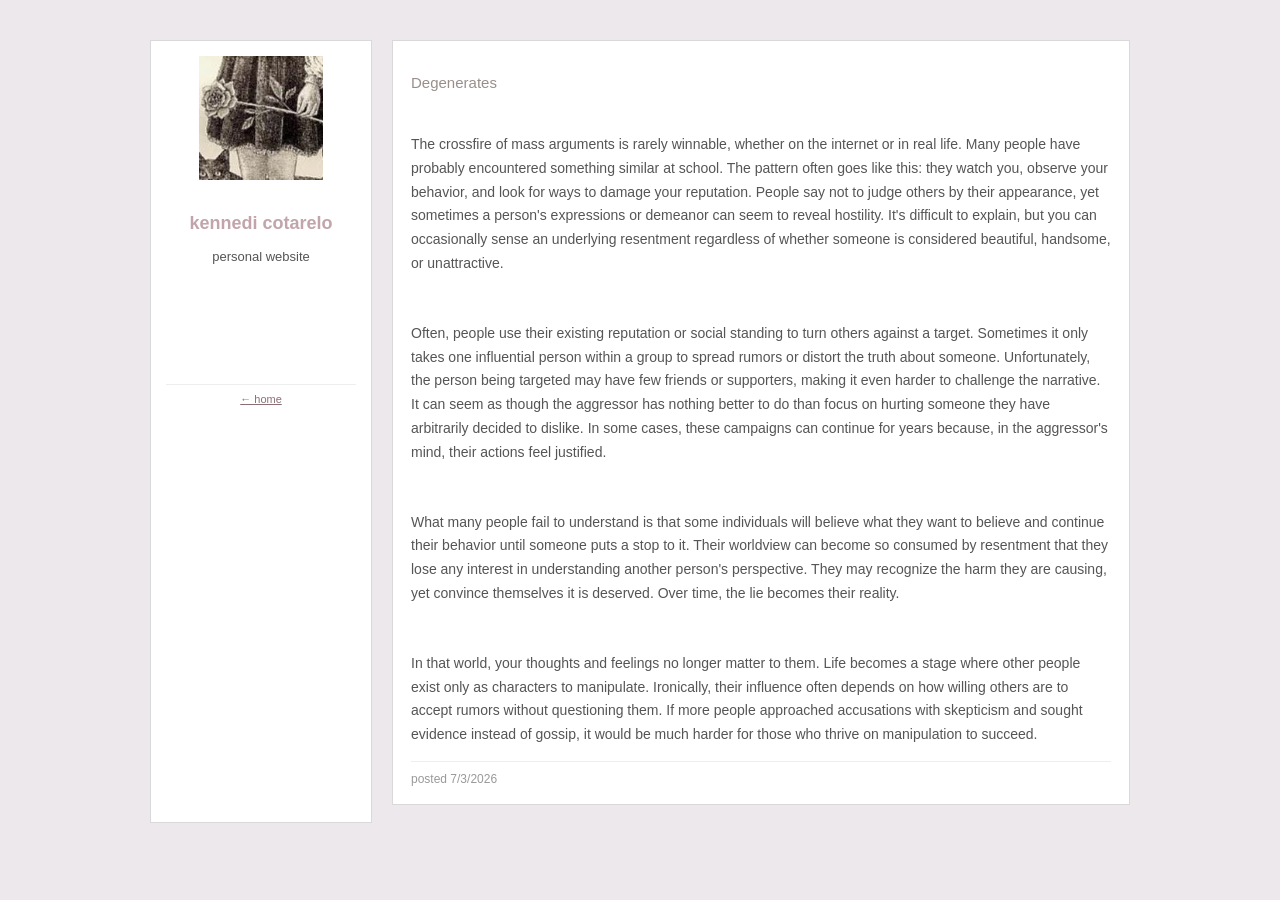
<file: degenerates.html>
<!DOCTYPE html>
<html lang="en">
<head>
<meta charset="UTF-8">
<meta name="viewport" content="width=device-width, initial-scale=1.0"/>

<title>kennedi</title>
<link rel="icon" type="image/x-icon" href="images/tablogo.ico">
<link rel="stylesheet" href="style.css">
</head>

<body>

<div class="container">

    <!-- Sidebar -->

    <div class="sidebar"> 	

        <div class="profile">

            <img
              src="images/profile.jpg"
              class="profile-pic">
<br>
            <h2>kennedi cotarelo</h2>
            <p style="text-align: center;">
                personal website<br>
            </p>

            <br><br><br><br><br>
            <div class="links">
                <a href="index.html">← home</a>
            </div>

        </div>

    </div>

    <div class="content">

            <div class="post">

                <div class="post-content">

                    <h3>Degenerates</h3>
			<br>
                    <p> The crossfire of mass arguments is rarely winnable, whether on the internet or in real life. Many people have probably encountered something similar at school. The pattern often goes like this: they watch you, observe your behavior, and look for ways to damage your reputation. People say not to judge others by their appearance, yet sometimes a person's expressions or demeanor can seem to reveal hostility. It's difficult to explain, but you can occasionally sense an underlying resentment regardless of whether someone is considered beautiful, handsome, or unattractive.</p><br>
<p>Often, people use their existing reputation or social standing to turn others against a target. Sometimes it only takes one influential person within a group to spread rumors or distort the truth about someone. Unfortunately, the person being targeted may have few friends or supporters, making it even harder to challenge the narrative. It can seem as though the aggressor has nothing better to do than focus on hurting someone they have arbitrarily decided to dislike. In some cases, these campaigns can continue for years because, in the aggressor's mind, their actions feel justified.</p><br>
<p>What many people fail to understand is that some individuals will believe what they want to believe and continue their behavior until someone puts a stop to it. Their worldview can become so consumed by resentment that they lose any interest in understanding another person's perspective. They may recognize the harm they are causing, yet convince themselves it is deserved. Over time, the lie becomes their reality.</p><br>
<p>In that world, your thoughts and feelings no longer matter to them. Life becomes a stage where other people exist only as characters to manipulate. Ironically, their influence often depends on how willing others are to accept rumors without questioning them. If more people approached accusations with skepticism and sought evidence instead of gossip, it would be much harder for those who thrive on manipulation to succeed.</p>

                    <div class="footer">
                        posted 7/3/2026
                    </div>

                </div>

            </div>


</body>
</html>
</file>
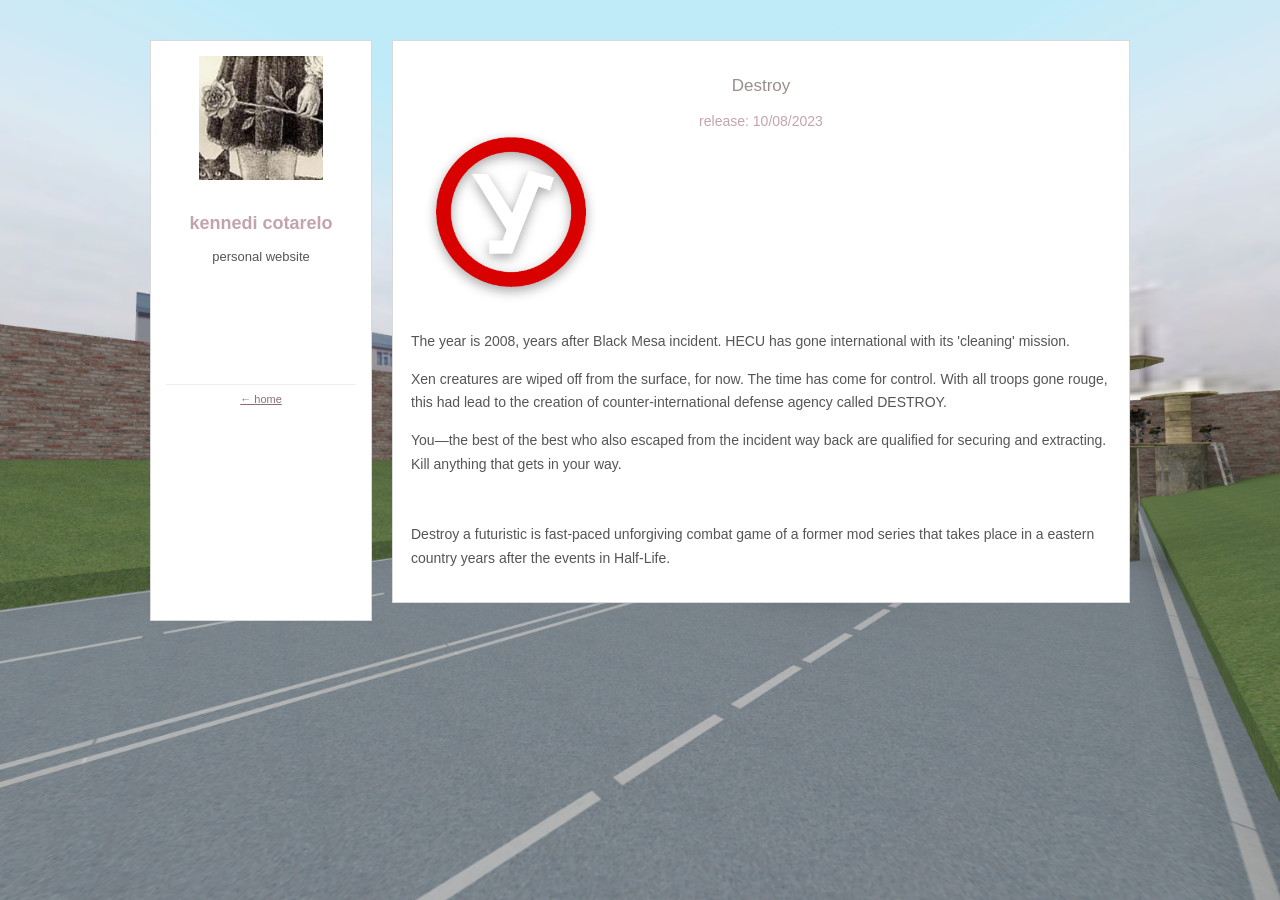
<file: destroy.html>
<!DOCTYPE html>
<html lang="en">
<head>
<meta charset="UTF-8">
<meta name="viewport" content="width=device-width, initial-scale=1.0"/>

<title>kennedi</title>
<link rel="icon" type="image/x-icon" href="images/tablogo.ico">
<link rel="stylesheet" href="style.css">

<style>
body{
    background:#EDE8EB;
    font-family:Arial, Helvetica, sans-serif;
    color:#555;
    cursor:url("images/cursor.webp") 32 32, auto;

    background-image: url("images/games_mods/destroy/destroybg.png");
    background-size: cover;
    background-position: center;
    background-repeat: no-repeat;
    background-attachment: fixed;
}


h3{
    font-size:17px;
    color:#C2A5AB;
    margin-bottom:10px;
    text-align: center;
}

h4{
    font-size:13px;
    color:#C2A5AB;
    margin-bottom:10px;
    text-align: center;
}
</style>
</head>

<body>

<div class="container">

    <!-- Sidebar -->

    <div class="sidebar"> 	

        <div class="profile">

            <img
              src="images/profile.jpg"
              class="profile-pic">
<br>
            <h2>kennedi cotarelo</h2>
            <p style="text-align: center;">
                personal website<br>
            </p>

            <br><br><br><br><br>
            <div class="links">
                <a href="index.html">← home</a>
            </div>

        </div>

    </div>

    <div class="content">

            <div class="post">

                <div class="post-content">

                    <h3>Destroy</h3>
	      <p class="datecenter"">release: 10/08/2023</p>
<br>
<div class="logo-container">
    <img src="images/games_mods/destroy/destroyicon.png">
</div>
			<br>
			<br>
			<br>
                    <p> The year is 2008, years after Black Mesa incident. HECU has gone international with its 'cleaning' mission.</p>
<p>Xen creatures are wiped off from the surface, for now. The time has come for control. With all troops gone rouge, this had lead to the creation of counter-international defense agency called DESTROY.</p>
<p> You—the best of the best who also escaped from the incident way back are qualified for securing and extracting. Kill anything that gets in your way.</p>
<br>
<p>Destroy a futuristic is fast-paced unforgiving combat game of a former mod series that takes place in a eastern country years after the events in Half-Life.</p>

                </div>

            </div>


</body>
</html>
</file>
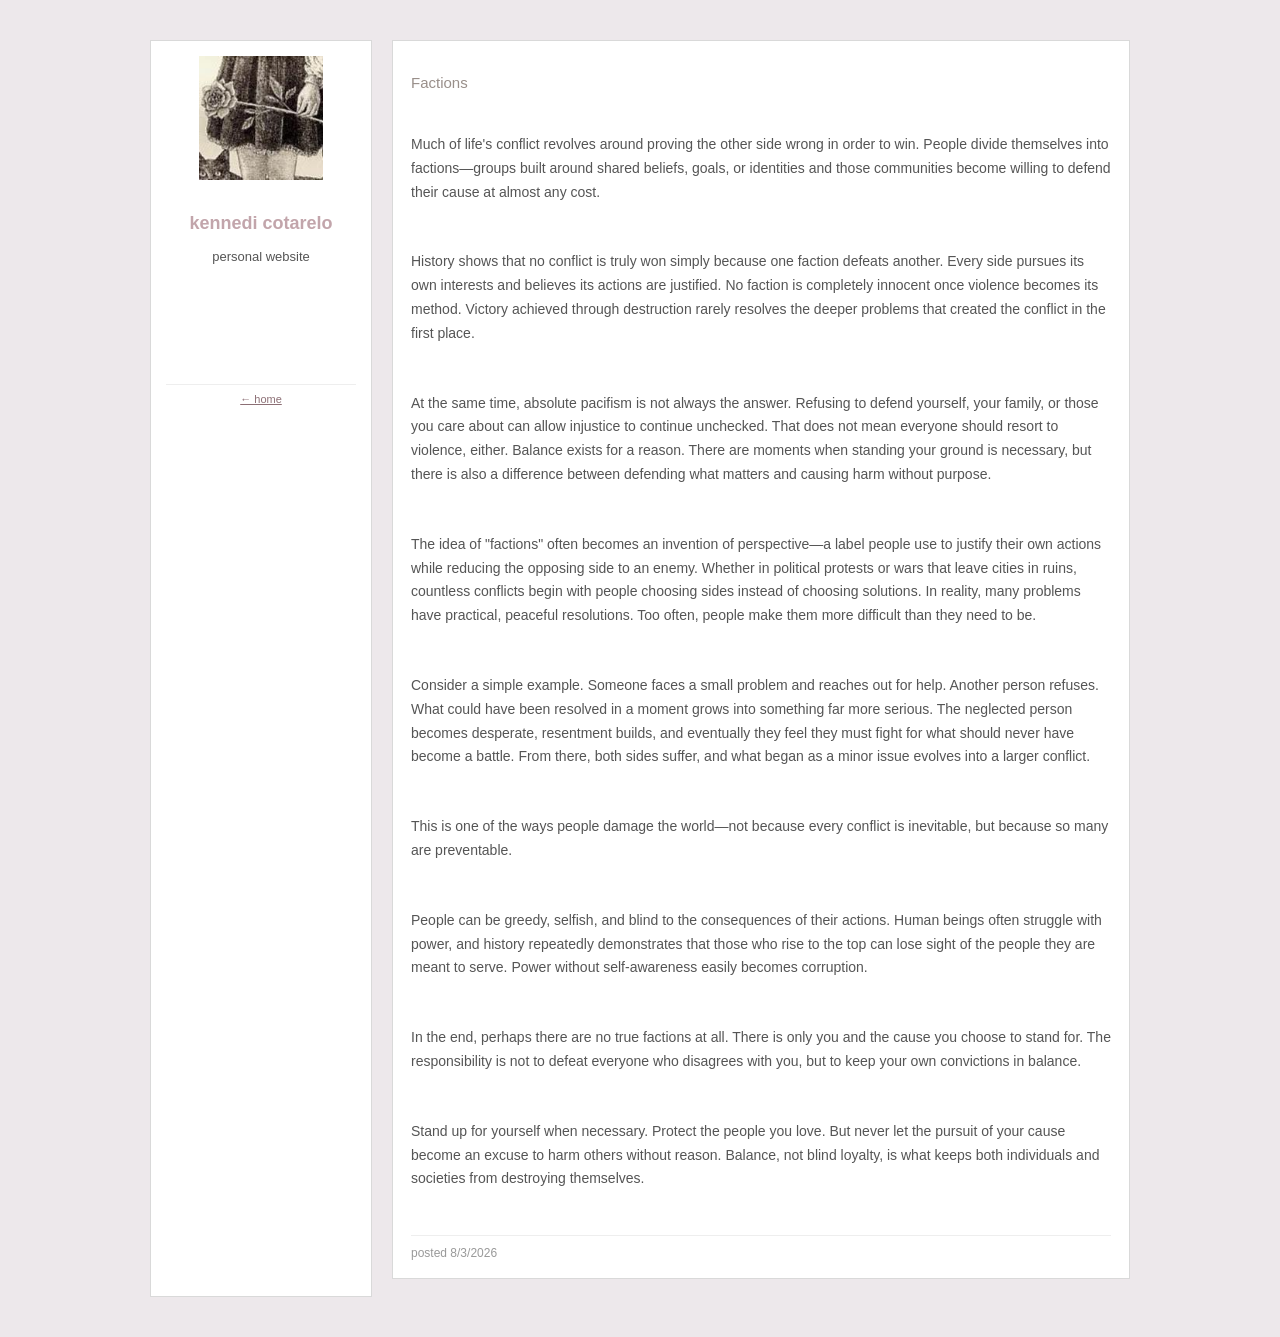
<file: factions.html>
<!DOCTYPE html>
<html lang="en">
<head>
<meta charset="UTF-8">
<meta name="viewport" content="width=device-width, initial-scale=1.0"/>

<title>kennedi</title>
<link rel="icon" type="image/x-icon" href="images/tablogo.ico">
<link rel="stylesheet" href="style.css">
</head>

<body>

<div class="container">

    <!-- Sidebar -->

    <div class="sidebar"> 	

        <div class="profile">

            <img
              src="images/profile.jpg"
              class="profile-pic">
<br>
            <h2>kennedi cotarelo</h2>
            <p style="text-align: center;">
                personal website<br>
            </p>

            <br><br><br><br><br>
            <div class="links">
                <a href="index.html">← home</a>
            </div>

        </div>

    </div>

    <div class="content">

            <div class="post">

                <div class="post-content">

                    <h3>Factions</h3>
			<br>
                    <p>Much of life's conflict revolves around proving the other side wrong in order to win. People divide themselves into factions—groups built around shared beliefs, goals, or identities and those communities become willing to defend their cause at almost any cost.</p> <br>

                    <p>History shows that no conflict is truly won simply because one faction defeats another. Every side pursues its own interests and believes its actions are justified. No faction is completely innocent once violence becomes its method. Victory achieved through destruction rarely resolves the deeper problems that created the conflict in the first place.
</p> <br>
                    <p>At the same time, absolute pacifism is not always the answer. Refusing to defend yourself, your family, or those you care about can allow injustice to continue unchecked. That does not mean everyone should resort to violence, either. Balance exists for a reason. There are moments when standing your ground is necessary, but there is also a difference between defending what matters and causing harm without purpose.</p> <br>

                    <p>The idea of "factions" often becomes an invention of perspective—a label people use to justify their own actions while reducing the opposing side to an enemy. Whether in political protests or wars that leave cities in ruins, countless conflicts begin with people choosing sides instead of choosing solutions. In reality, many problems have practical, peaceful resolutions. Too often, people make them more difficult than they need to be.</p> <br>

                    <p>Consider a simple example. Someone faces a small problem and reaches out for help. Another person refuses. What could have been resolved in a moment grows into something far more serious. The neglected person becomes desperate, resentment builds, and eventually they feel they must fight for what should never have become a battle. From there, both sides suffer, and what began as a minor issue evolves into a larger conflict.</p> <br>

                    <p>This is one of the ways people damage the world—not because every conflict is inevitable, but because so many are preventable.</p> <br>

                    <p>People can be greedy, selfish, and blind to the consequences of their actions. Human beings often struggle with power, and history repeatedly demonstrates that those who rise to the top can lose sight of the people they are meant to serve. Power without self-awareness easily becomes corruption.</p> <br>

                    <p>In the end, perhaps there are no true factions at all. There is only you and the cause you choose to stand for. The responsibility is not to defeat everyone who disagrees with you, but to keep your own convictions in balance.</p> <br>

                    <p>Stand up for yourself when necessary. Protect the people you love. But never let the pursuit of your cause become an excuse to harm others without reason. Balance, not blind loyalty, is what keeps both individuals and societies from destroying themselves.</p> <br>

                    <div class="footer">
                        posted 8/3/2026
                    </div>

                </div>

            </div>

</body>
</html>
</file>
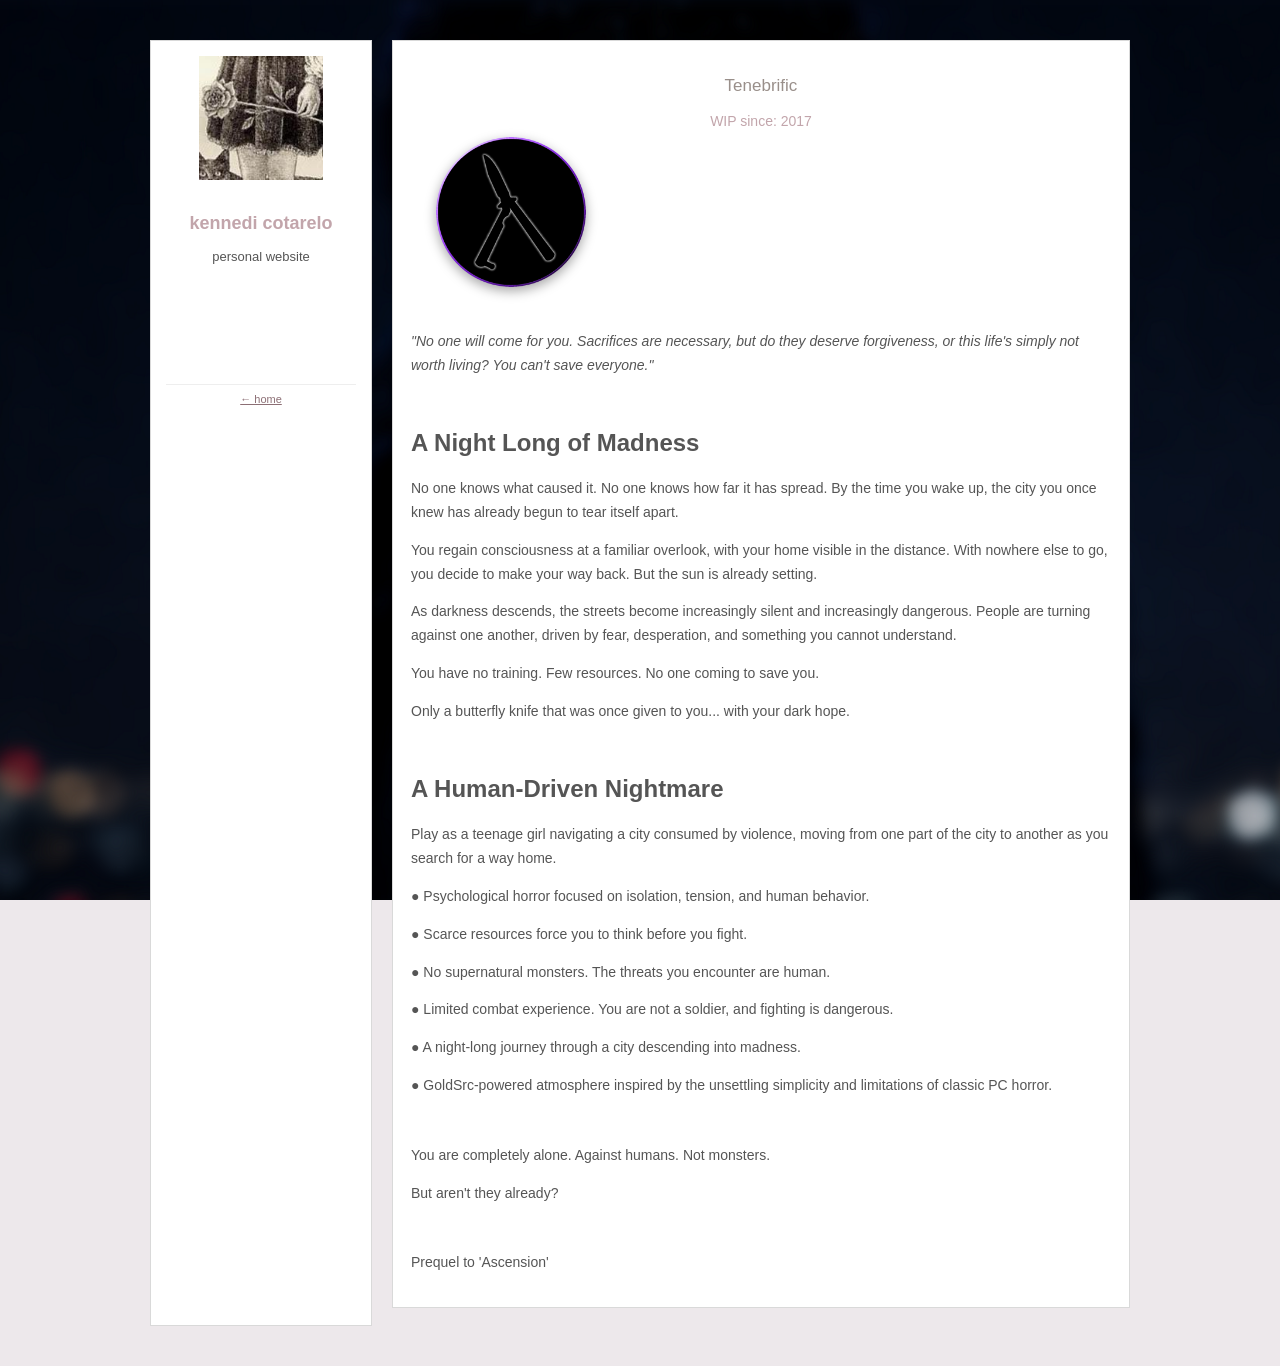
<file: tenebrific.html>
<!DOCTYPE html>
<html lang="en">
<head>
<meta charset="UTF-8">
<meta name="viewport" content="width=device-width, initial-scale=1.0"/>

<title>kennedi</title>
<link rel="icon" type="image/x-icon" href="images/tablogo.ico">
<link rel="stylesheet" href="style.css">

<style>
body{
    background:#EDE8EB;
    font-family:Arial, Helvetica, sans-serif;
    color:#555;
    cursor:url("images/cursor.webp") 32 32, auto;

    background-image: url("images/games_mods/tenebrific/tenebrific.png");
    background-size: cover;
    background-position: center;
    background-repeat: no-repeat;
    background-attachment: fixed;
}


h3{
    font-size:17px;
    color:#C2A5AB;
    margin-bottom:10px;
    text-align: center;
}

h4{
    font-size:13px;
    color:#C2A5AB;
    margin-bottom:10px;
    text-align: center;
}
</style>
</head>

<body>

<div class="container">

    <!-- Sidebar -->

    <div class="sidebar"> 	

        <div class="profile">

            <img
              src="images/profile.jpg"
              class="profile-pic">
<br>
            <h2>kennedi cotarelo</h2>
            <p style="text-align: center;">
                personal website<br>
            </p>

            <br><br><br><br><br>
            <div class="links">
                <a href="index.html">← home</a>
            </div>

        </div>

    </div>

    <div class="content">

            <div class="post">

                <div class="post-content">

                    <h3>Tenebrific</h3>
	      <p class="datecenter"">WIP since: 2017</p>
<br>
<div class="logo-container">
    <img src="images/games_mods/tenebrific/tenebrificicon.png">
</div>
			<br>
			<br>
			<br>
<p><i> "No one will come for you. Sacrifices are necessary, but do they deserve forgiveness, or this life's simply not worth living? You can't save everyone." </i></p><br>
<h2>A Night Long of Madness</h1>
<p>No one knows what caused it. No one knows how far it has spread. By the time you wake up, the city you once knew has already begun to tear itself apart.</p>
<p>You regain consciousness at a familiar overlook, with your home visible in the distance. With nowhere else to go, you decide to make your way back. But the sun is already setting.</p>
<p>As darkness descends, the streets become increasingly silent and increasingly dangerous. People are turning against one another, driven by fear, desperation, and something you cannot understand.</p>
<p>You have no training. Few resources. No one coming to save you. </p>
<p>Only a butterfly knife that was once given to you... with your dark hope.</p>
<br>
<h2>A Human-Driven Nightmare</h2>
<p>Play as a teenage girl navigating a city consumed by violence, moving from one part of the city to another as you search for a way home.</p>

<p>  ●   Psychological horror focused on isolation, tension, and human behavior.</p>
<p>  ●   Scarce resources force you to think before you fight.</l>
<p>  ●   No supernatural monsters. The threats you encounter are human.</p>
<p>  ●   Limited combat experience. You are not a soldier, and fighting is dangerous.</p>
<p>  ●   A night-long journey through a city descending into madness.</p>
<p>  ●   GoldSrc-powered atmosphere inspired by the unsettling simplicity and limitations of classic PC horror.</p>
<br>
<p>You are completely alone. Against humans. Not monsters.</p>
<p>But aren't they already?</p>
<br>
<p>Prequel to 'Ascension'</p>


                </div>

            </div>

</body>
</html>
</file>
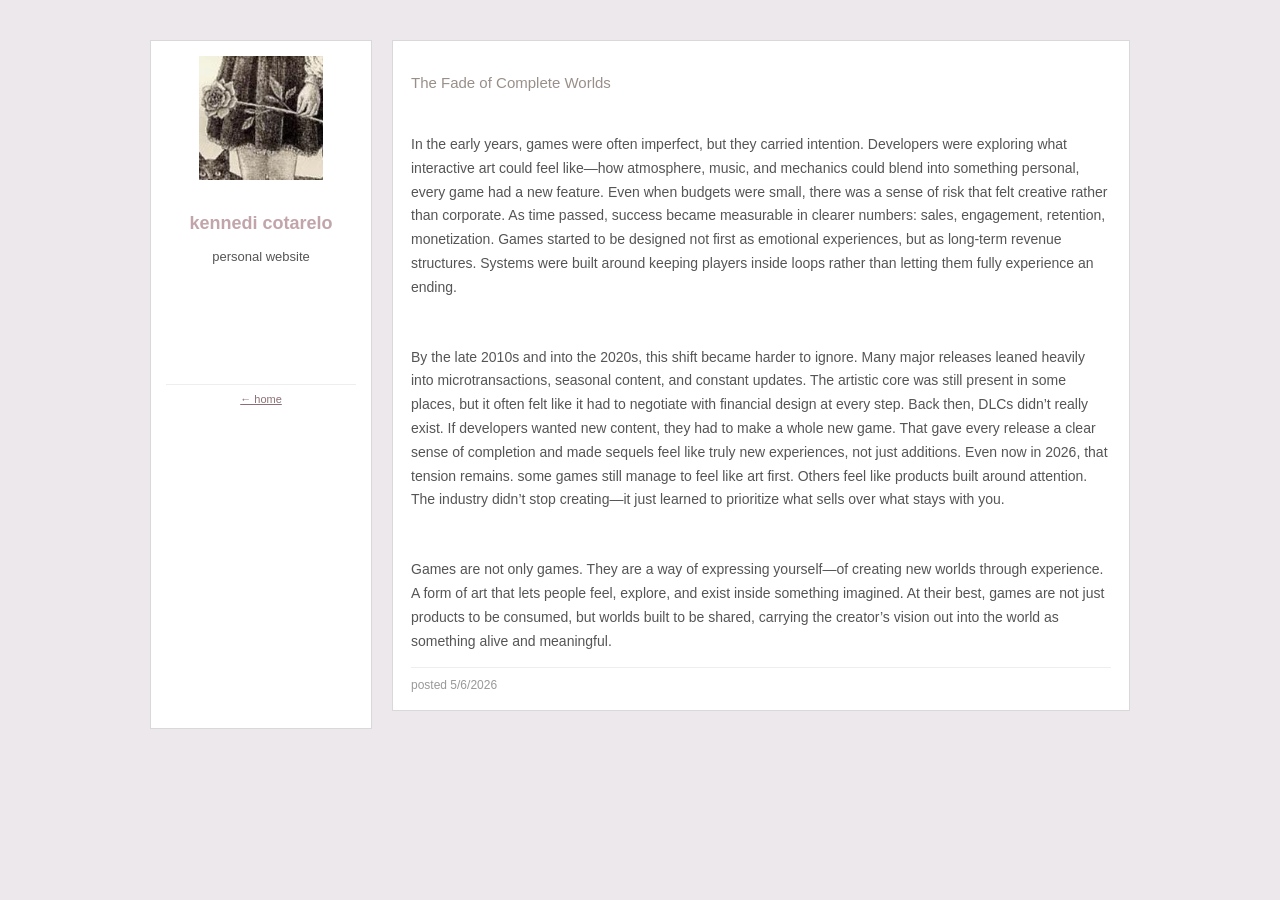
<file: thefadeofcompleteworlds.html>
<!DOCTYPE html>
<html lang="en">
<head>
<meta charset="UTF-8">
<meta name="viewport" content="width=device-width, initial-scale=1.0"/>

<title>kennedi</title>
<link rel="icon" type="image/x-icon" href="images/tablogo.ico">
<link rel="stylesheet" href="style.css">
</head>

<body>

<div class="container">

    <!-- Sidebar -->

    <div class="sidebar"> 	

        <div class="profile">

            <img
              src="images/profile.jpg"
              class="profile-pic">
<br>
            <h2>kennedi cotarelo</h2>
            <p style="text-align: center;">
                personal website<br>
            </p>

            <br><br><br><br><br>
            <div class="links">
                <a href="index.html">← home</a>
            </div>

        </div>

    </div>

    <div class="content">

            <div class="post">

                <div class="post-content">

                    <h3>The Fade of Complete Worlds</h3>
			<br>
                    <p>In the early years, games were often imperfect, but they carried intention. Developers were exploring what interactive art could feel like—how atmosphere, music, and mechanics could blend into something personal, every game had a new feature. Even when budgets were small, there was a sense of risk that felt creative rather than corporate.
As time passed, success became measurable in clearer numbers: sales, engagement, retention, monetization. Games started to be designed not first as emotional experiences, but as long-term revenue structures. Systems were built around keeping players inside loops rather than letting them fully experience an ending.</p><br>
<p>By the late 2010s and into the 2020s, this shift became harder to ignore. Many major releases leaned heavily into microtransactions, seasonal content, and constant updates. The artistic core was still present in some places, but it often felt like it had to negotiate with financial design at every step. Back then, DLCs didn’t really exist. If developers wanted new content, they had to make a whole new game. That gave every release a clear sense of completion and made sequels feel like truly new experiences, not just additions. Even now in 2026, that tension remains. some games still manage to feel like art first. Others feel like products built around attention. The industry didn’t stop creating—it just learned to prioritize what sells over what stays with you.</p>
<br>
<p>Games are not only games. They are a way of expressing yourself—of creating new worlds through experience. A form of art that lets people feel, explore, and exist inside something imagined. At their best, games are not just products to be consumed, but worlds built to be shared, carrying the creator’s vision out into the world as something alive and meaningful.

                    <div class="footer">
                        posted 5/6/2026
                    </div>

                </div>

            </div>


</body>
</html>
</file>
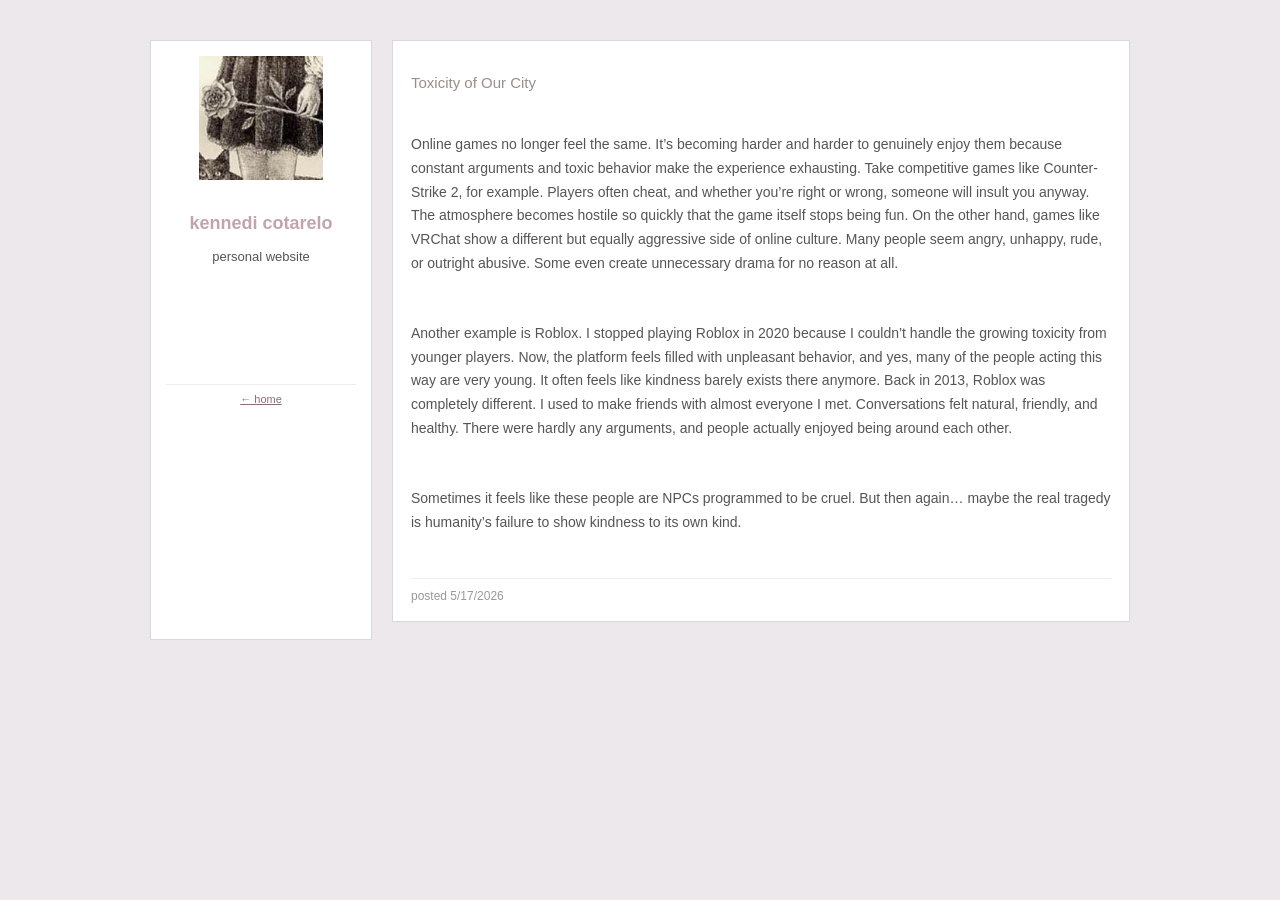
<file: toxicityofourcity.html>
<!DOCTYPE html>
<html lang="en">
<head>
<meta charset="UTF-8">
<meta name="viewport" content="width=device-width, initial-scale=1.0"/>

<title>kennedi</title>
<link rel="icon" type="image/x-icon" href="images/tablogo.ico">
<link rel="stylesheet" href="style.css">
</head>

<body>

<div class="container">

    <!-- Sidebar -->

    <div class="sidebar"> 	

        <div class="profile">

            <img
              src="images/profile.jpg"
              class="profile-pic">
<br>
            <h2>kennedi cotarelo</h2>
            <p style="text-align: center;">
                personal website<br>
            </p>

            <br><br><br><br><br>
            <div class="links">
                <a href="index.html">← home</a>
            </div>

        </div>

    </div>

    <div class="content">

            <div class="post">

                <div class="post-content">

                    <h3>Toxicity of Our City</h3>
			<br>
                    <p> Online games no longer feel the same. It’s becoming harder and harder to genuinely enjoy them because constant arguments and toxic behavior make the experience exhausting. Take competitive games like Counter-Strike 2, for example. Players often cheat, and whether you’re right or wrong, someone will insult you anyway. The atmosphere becomes hostile so quickly that the game itself stops being fun. On the other hand, games like VRChat show a different but equally aggressive side of online culture. Many people seem angry, unhappy, rude, or outright abusive. Some even create unnecessary drama for no reason at all.</p><br>
<p>Another example is Roblox. I stopped playing Roblox in 2020 because I couldn’t handle the growing toxicity from younger players. Now, the platform feels filled with unpleasant behavior, and yes, many of the people acting this way are very young. It often feels like kindness barely exists there anymore. Back in 2013, Roblox was completely different. I used to make friends with almost everyone I met. Conversations felt natural, friendly, and healthy. There were hardly any arguments, and people actually enjoyed being around each other.</p>
<br>
<p>Sometimes it feels like these people are NPCs programmed to be cruel. But then again… maybe the real tragedy is humanity’s failure to show kindness to its own kind.</p>
<br>

                    <div class="footer">
                        posted 5/17/2026
                    </div>

                </div>

            </div>

</body>
</html>
</file>
<file: style.css>
<style>
*{
    margin:0;
    padding:0;
    box-sizing:border-box;
}

html {
  overflow-y: scroll;
}

body{
    background:#EDE8EB;
    font-family:Arial, Helvetica, sans-serif;
    color:#555;
    cursor:url("images/cursor.webp") 32 32, auto;

    background-image: url("");
    background-size: cover;
    background-position: center;
    background-repeat: no-repeat;
    background-attachment: fixed;
}

.boxalt{
    text-align: center;
}

/* Main layout */

.container{
    width:980px;
    margin:40px auto;
    display:flex;
    gap:20px;
}

h3{
    font-size:15px;
    color:#C2A5AB;
    margin-bottom:10px;
}

.center {
    text-align: center;
}

l {
    display: block;
    text-align: center;
}

/* Sidebar */

.sidebar{
    width:220px;
    border:1px solid #d9d9d9;
    background:#fff;
}

.sidebar img{
    width:100%;
    display:block;
}

.profile{
    padding:15px;
    -webkit-user-select: none;
    -moz-user-select: none;
    -ms-user-select: none;
    user-select: none;
}

.profile h2{
    font-size:18px;
    color:#C2A5AB;
    margin-bottom:10px;
    text-align: center;
}

.profile p{
    font-size:13px;
    line-height:1.5;
}

.links {
    margin-top: 15px;
    padding-top: 5px;
    border-top: 1px solid #eee;
    text-align: center;
    line-height: 1;
}

.links a {
    display: inline-block;
    padding: 0;
    margin: 0;

    color: #8C6F75;
    text-decoration: underline;
    border: 0;
    background: none;

    font-size: 11px;
    font-weight: normal;
    vertical-align: middle;
}

.links a:hover,
.links a.active {
    color: #BD826F;
    background: none;
    text-decoration: underline;
}

.links a + a::before {
    content: "/";
    color: #8C6F75;
    text-decoration: none;
    margin: 0 4px;
}

/* force 5th link onto next line */
.links a:nth-child(5)::after {
    content: "";
}

.links a:nth-child(4)::after {
    content: "";
    display: block;
}

/* Right side */

.content{
    flex:1;
}

/* Pages */

.page{
    display:none;
}

.page.active{
    display:block;
}

/* Posts */

.gallerypost{
    border:1px solid #d9d9d9;
    margin-bottom:18px;
    background:#fff;
}

.post{
    border:1px solid #d9d9d9;
    margin-bottom:18px;
    background:#fff;
}


.post img{
    width:100%;
    display:block;
    -webkit-user-drag: none;
    user-drag: none;
    -webkit-user-select: none;
    user-select: none;
    pointer-events: none;
}

.post-content{
    padding:18px;
}

.post h3{
    color:#998F8A;
    margin-bottom:10px;
    font-weight:normal;
}

.post p{
    line-height:1.7;
    font-size:14px;
}

.footer{
    margin-top:12px;
    border-top:1px solid #eee;
    padding-top:10px;
    font-size:12px;
    color:#999;
}

.gallery{
    display:grid;
    grid-template-columns:repeat(2,1fr);
    gap:10px;
}

.gallery img{
    width:100%;
    border:1px solid #ddd;
}

/* ---------------- IMAGE ---------------- */

.center-img{
    display:flex;
    justify-content:center;
    align-items:center;
    margin-top:20px;
}

.center-img img{
    width:400px;
    max-width:100%;

    opacity:0.9;

}

.zoom-gallery {
  display: flex;
  flex-wrap: wrap;
  gap: 10px;
}

.zoom-gallery img {
  width: 160px;
  height: 110px;
  object-fit: cover;
  cursor: inherit;
}

.zoom-gallery img:hover {
  transform: scale(1.08);
}

.zoom-tooltip {
  position: fixed;
  background: rgba(0,0,0,0.85);
  color: white;
  padding: 6px 10px;
  font-size: 13px;
  pointer-events: none;
  z-index: 999999;
  transform: translate(-50%, -120%);
  white-space: nowrap;
  opacity: 0;
  transition: opacity 0.15s ease;
}

.zoom-viewer {
  position: fixed;
  inset: 0;
  background: rgba(0,0,0,0.95);
  display: flex;
  justify-content: center;
  align-items: center;
  overflow: hidden;
  z-index: 999999;
}

.zoom-viewer img {
  position: absolute;
  top: 50%;
  left: 50%;
  transform-origin: center;

  max-width: 90vw;
  max-height: 90vh;

  width: auto;
  height: auto;

  z-index: 2;

  user-select: none;
  pointer-events: auto;
}

.zoom-close {
  position: absolute;
  top: 15px;
  right: 15px;
  font-size: 26px;
  color: white;
  cursor: pointer;

  z-index: 3;
}

.zoom-title {
  position: absolute;
  bottom: 20px;
  left: 50%;
  transform: translateX(-50%);
  color: white;
  font-size: 16px;
  font-family: sans-serif;
  z-index: 4;
  background: rgba(0,0,0,0.5);
  padding: 6px 12px;
}

.zoom-backdrop {
  position: absolute;
  inset: 0;
  background: rgba(0,0,0,0.95);
  z-index: 1;
}

/* ---------------- LINK STYLE ---------------- */

.lr-link.click{
    position:relative;
    color:#fff;
    text-decoration:none;
    font-size:14px;
}

.lr-link.click::after{
    content:"";
    position:absolute;
    left:0;
    bottom:-3px;
    width:0%;
    height:1px;
    background:rgba(199,92,255,0.9);
    transition:width 0.4s ease;
}

.lr-link.click:hover::after{
    width:100%;
}

a.click{
    color:#B08692;
    text-decoration:none;
}

a.click:hover{
    color:#E3B3BF;
}

/* ---------------- MP3 STYLER ---------------- */

audio {
    width: 100%;
    height: 52px;
    padding: 8px;

    background: rgba(255, 120, 160, 0.08);

    border: 1px solid #ff9fb8;
    border-radius: 0;

    backdrop-filter: blur(12px);
    -webkit-backdrop-filter: blur(12px);

    box-shadow:
        0 6px 18px rgba(0, 0, 0, 0.15),
        inset 0 0 0 1px rgba(255, 220, 230, 0.25);

    transition: .2s ease;
}

audio:hover {
    border-color: #ffb6c8;

    box-shadow:
        0 8px 20px rgba(0, 0, 0, 0.18),
        inset 0 0 0 1px rgba(255, 230, 235, 0.35);
}

/* ---------------- COPYRIGHT ---------------- */

.hint-wrap {
  text-align: center;
  font-size: 12px;
  color: #aaa;
  line-height: 1.6;
  position: relative;
}

/* ---------------- LINK BOXES ---------------- */

.linktree {
    display: flex;
    justify-content: flex-start;
    gap: 8px;
    flex-wrap: wrap;
    width: 210px;
    margin: 0 auto;
}

.linktree a {
    box-sizing: border-box;
    width: 58px;
    height: 25px;
    padding: 5px 10px;

    color: #BD826F;
    background: #E3E0DA;

    text-decoration: none;
    font-family: Arial, Helvetica, sans-serif;
    font-size: 11px;

    border: 1px solid #ff9fb8;
    border-radius: 0;

    display: flex;
    justify-content: center;
    align-items: center;
    text-align: center;

    flex-shrink: 0;
}

/* Start second row in the center */
.linktree a:nth-child(4) {
    margin-left: 33px;
}

.linktree a:hover {
    background:#856E73;
    color:#E3BFC5;
}


/* ---------------- PROFILE PICTURE ---------------- */

.profile-pic {
  width: 124px !important;
  height: 124px !important;
  aspect-ratio: 1 / 1;
  object-fit: cover;
  display: block;
  flex-shrink: 0;
  margin: 0 auto;
}

/* ---------------- MOBILE SUPPORT ---------------- */

@media (max-width: 600px) {
    .container {
        display: flex !important;
        flex-direction: column !important;
        width: 100% !important;
        max-width: 100% !important;
        box-sizing: border-box !important;
    }

    .sidebar,
    .page {
        width: 100% !important;
        max-width: 100% !important;
        box-sizing: border-box !important;
    }
}

@media (max-width: 600px) {
    .profile {
        width: 100% !important;
        box-sizing: border-box !important;
    }

    .profile .linktree {
        position: static !important;
        transform: none !important;
        left: auto !important;

        width: 190px !important;
        margin-left: auto !important;
        margin-right: auto !important;
    }
}

/* ---------------- LOGO ---------------- */

.logo-container {
    width: 200px;
    height: 100px;
    display: flex;
    justify-content: center;
    align-items: center;
}

.logo-container img {
    width: 150px;
    height: auto;
    filter: drop-shadow(0 4px 6px rgba(0, 0, 0, 0.35));
}

.datecenter{
    font-size:13px;
    color:#C2A5AB;
    margin-bottom:10px;
    text-align: center;
}

</style>
</file>
